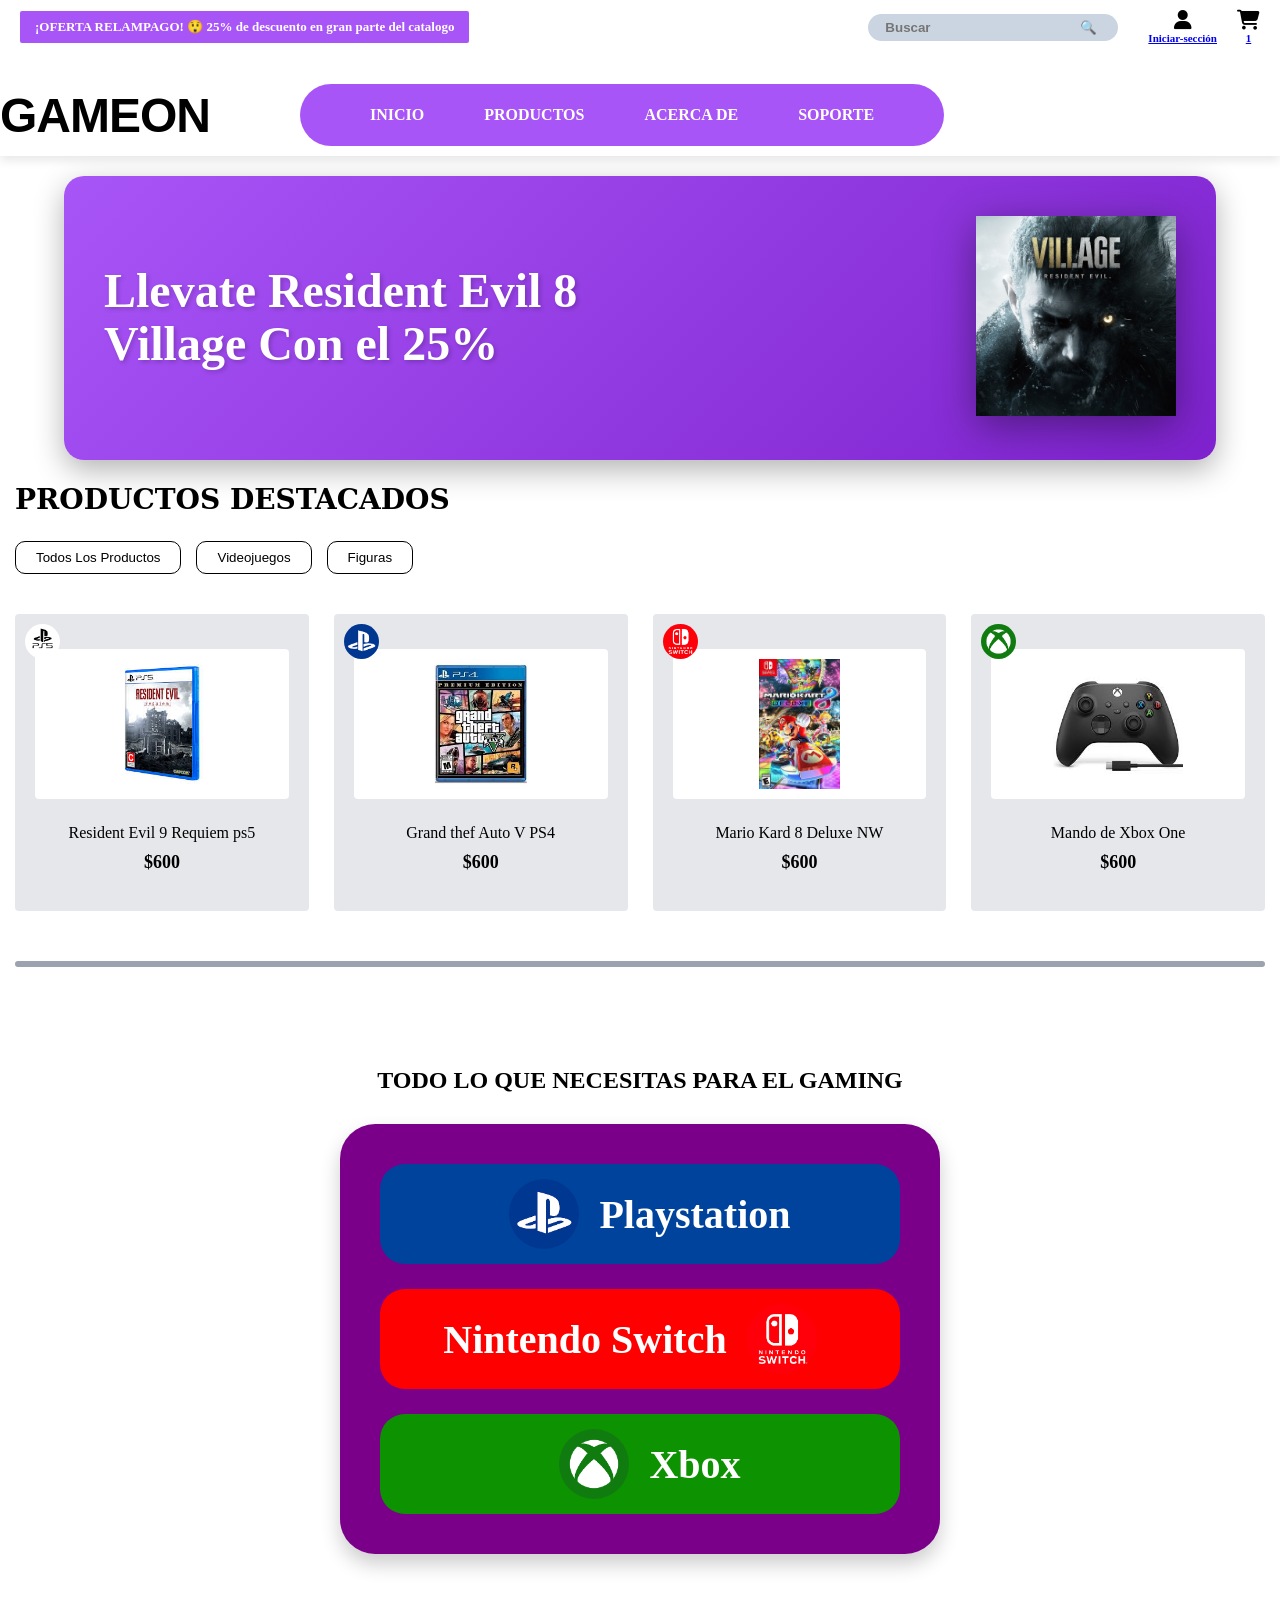
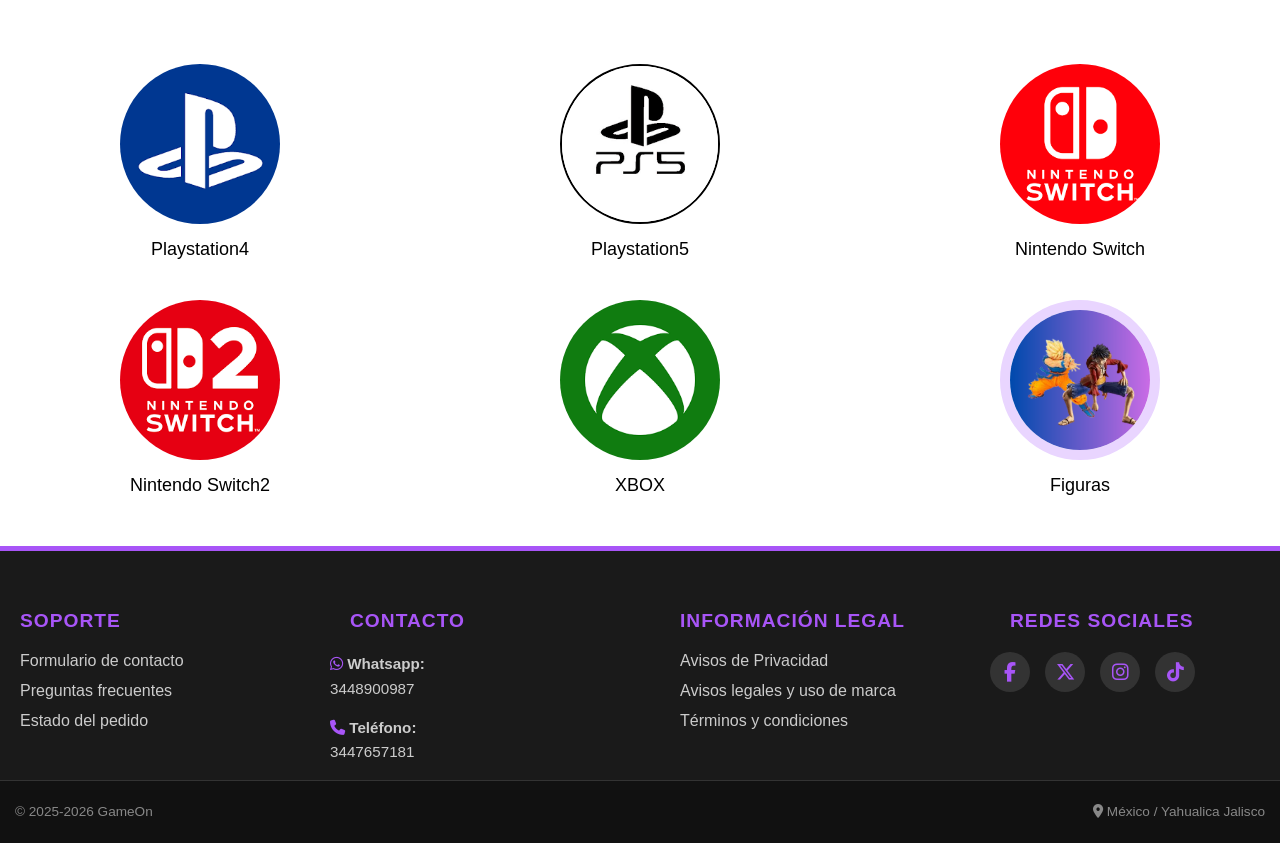
<file: index.html>
﻿<!DOCTYPE html>
<html lang="es">

<head>
    <meta charset="UTF-8">
    <meta name="viewport" content="width=device-width, initial-scale=1.0">
    <title>GameOn - Store</title>
    <link rel="stylesheet" href="styles.css">
    <link rel="stylesheet" href="https://cdnjs.cloudflare.com/ajax/libs/font-awesome/6.4.0/css/all.min.css">
</head>

<body>
    <header class="navbar-fixed">
        <div class="top-utility-bar">
            <div class="promo-bar">
                ¡OFERTA RELAMPAGO! 😲 25% de descuento en gran parte del catalogo
            </div>

            <div class="header-right">
                <div class="search-container">
                    <input type="text" placeholder="Buscar">
                    <button type="submit">🔍</button>
                </div>

                <div class="user-controls">
                    <div class="user-login">
                        <i class="fa-solid fa-user"></i>
                        <a href="PgFramework/Login.html"><span>Iniciar-sección</span></a>
                    </div>
                    <div class="cart">
                        <i class="fa-solid fa-cart-shopping"></i>
                        <a href="../PgFramework/Carrito.html"><span class="cart-badge">1</span></a>
                    </div>
                </div>
            </div>
        </div>

        <div class="main-navigation-row">
            <div class="container flex-header">
                <h1 class="logo">GAMEON</h1>

                <button class="mobile-menu-btn"
                    onclick="document.querySelector('.nav-pill').classList.toggle('active')"><i
                        class="fa-solid fa-bars"></i></button>
                <nav class="nav-pill">
                    <ul>
                        <li><a href="index.html">INICIO</a></li>
                        <li class="dropdown">
                            <a href="Productos.html">PRODUCTOS</a>
                            <ul class="submenu">
                                <li><a href="#">Destacados</a></li>
                                <li><a href="#">Videojuegos</a></li>
                                <li><a href="#">Accesorios</a></li>
                                <li><a href="#">Figuras</a></li>
                            </ul>
                        </li>
                        <li><a href="NuesHis.html">ACERCA DE</a></li>
                        <li><a href="Soporte.html">SOPORTE</a></li>
                    </ul>
                </nav>
            </div>
        </div>
    </header>

    <section class="banner-container">
        <div class="offer-card">
            <div class="offer-text">
                <h2>Llevate Resident Evil 8 <br> Village Con el 25%</h2>
            </div>
            <div class="imageRE8">
                <a href="RS8.html">
                    <img src="img/re8.png" alt="Resident Evil 8">
                </a>
            </div>
        </div>
    </section>

    <section class="featured-section container">
        <h2>PRODUCTOS DESTACADOS</h2>

        <div class="filter-buttons">
            <a href="Productos.html">
                <button class="btn-filter">Todos Los Productos</button>
            </a>
            <a href="#">
                <button class="btn-filter">Videojuegos</button>
            </a>
            <a href="PgFramework/ProFig.html">
                <button class="btn-filter">Figuras</button>
            </a>
        </div>

        <div class="products-grid">

            <div class="product-card">
                <img src="img/ps5.png" class="platform-icon" alt="PS5" style="border-radius: 50px;">
                <div class="img-wrapper">
                    <a href="RS9.html">
                        <img src="img/R9.jpg" alt="RE9" class="product-img">
                    </a>
                </div>
                <h3>Resident Evil 9 Requiem ps5</h3>
                <p class="price">$600</p>
            </div>

            <div class="product-card">
                <img src="img/ps4.png" class="platform-icon" alt="PS4" style="border-radius: 50px;">
                <div class="img-wrapper">
                    <a href="GTAV.html">
                        <img src="img/GTAV.jpg" alt="GTA V" class="product-img">
                    </a>
                </div>
                <h3>Grand thef Auto V PS4</h3>
                <p class="price">$600</p>
            </div>

            <div class="product-card">
                <img src="img/ns.png" class="platform-icon" alt="Switch" style="border-radius: 50px;">
                <div class="img-wrapper">
                    <a href="MarioK.html">
                        <img src="img/MarioK.jpg" alt="Mario Kart" class="product-img">
                    </a>
                </div>
                <h3>Mario Kard 8 Deluxe NW</h3>
                <p class="price">$600</p>
            </div>

            <div class="product-card">
                <img src="img/xbox.png" class="platform-icon" alt="Xbox" style="border-radius: 50px;">
                <div class="img-wrapper">
                    <a href="ProContr.html">
                        <img src="img/MandoX.jpg" alt="Xbox Control" class="product-img">
                    </a>
                </div>
                <h3>Mando de Xbox One</h3>
                <p class="price">$600</p>
            </div>

        </div>

        <hr class="bottom-line">
    </section>

    <section class="gaming-categories container">
        <h2 class="section-title">TODO LO QUE NECESITAS PARA EL GAMING</h2>

        <div class="categories-wrapper">
            <a href="ProPlay.html" class="category-card ps">
                <img src="img/ps4.png" alt="Playstation Logo" class="brand-logo" style="border-radius: 50px;">
                <span>Playstation</span>
            </a>

            <a href="ProNin.html" class="category-card switch">
                <span>Nintendo Switch</span>
                <img src="img/ns.png" alt="Nintendo Logo" class="brand-logo" style="border-radius: 50px;">
            </a>

            <a href="ProXbox.html" class="category-card xbox">
                <img src="img/xbox.png" alt="Xbox Logo" class="brand-logo" style="border-radius: 50px;">
                <span>Xbox</span>
            </a>
        </div>
    </section>

    <section class="sub-categories container">
        <div class="categories-grid">

            <a href="ProPlay.html" class="item-link">
                <div class="circle-box">
                    <img src="img/ps4.png" alt="Playstation 4">
                </div>
                <span>Playstation4</span>
            </a>

            <a href="ProPlay.html" class="item-link">
                <div class="circle-box border-black">
                    <img src="img/ps5.png" alt="Playstation 5">
                </div>
                <span>Playstation5</span>
            </a>

            <a href="ProNin.html" class="item-link">
                <div class="circle-box">
                    <img src="img/ns.png" alt="Nintendo Switch">
                </div>
                <span>Nintendo Switch</span>
            </a>

            <a href="ProNin.html" class="item-link">
                <div class="circle-box">
                    <img src="img/ns2.png" alt="Nintendo Switch 2">
                </div>
                <span>Nintendo Switch2</span>
            </a>

            <a href="ProXbox.html" class="item-link">
                <div class="circle-box">
                    <img src="img/xbox.png" alt="XBOX">
                </div>
                <span>XBOX</span>
            </a>

            <a href="PgFramework/ProFig.html" class="item-link">
                <div class="circle-box border-purple">
                    <img src="img/fig.png" alt="Figuras">
                </div>
                <span>Figuras</span>
            </a>

        </div>
    </section>

    <footer class="main-footer">
        <div class="container footer-content">

            <div class="footer-column">
                <h3>Soporte</h3>
                <ul>
                    <li><a href="#">Formulario de contacto</a></li>
                    <li><a href="#">Preguntas frecuentes</a></li>
                    <li><a href="#">Estado del pedido</a></li>
                </ul>
            </div>

            <div class="footer-column">
                <h3>Contacto</h3>
                <p><i class="fa-brands fa-whatsapp"></i> <strong>Whatsapp:</strong><br> 3448900987</p>
                <p><i class="fa-solid fa-phone"></i> <strong>Teléfono:</strong><br> 3447657181</p>
            </div>

            <div class="footer-column">
                <h3>Información Legal</h3>
                <ul>
                    <li><a href="#">Avisos de Privacidad</a></li>
                    <li><a href="#">Avisos legales y uso de marca</a></li>
                    <li><a href="#">Términos y condiciones</a></li>
                </ul>
            </div>

            <div class="footer-column">
                <h3>Redes Sociales</h3>
                <div class="social-icons">
                    <a href="#" class="social-btn facebook"><i class="fa-brands fa-facebook-f"></i></a>
                    <a href="#" class="social-btn x-twitter"><i class="fa-brands fa-x-twitter"></i></a>
                    <a href="#" class="social-btn instagram"><i class="fa-brands fa-instagram"></i></a>
                    <a href="#" class="social-btn tiktok"><i class="fa-brands fa-tiktok"></i></a>
                </div>
            </div>
        </div>

        <div class="footer-bottom">
            <div class="container bottom-flex">
                <p>&copy; 2025-2026 GameOn</p>
                <p><i class="fa-solid fa-location-dot"></i> México / Yahualica Jalisco</p>
            </div>
        </div>
    </footer>
</body>

</html>
</file>
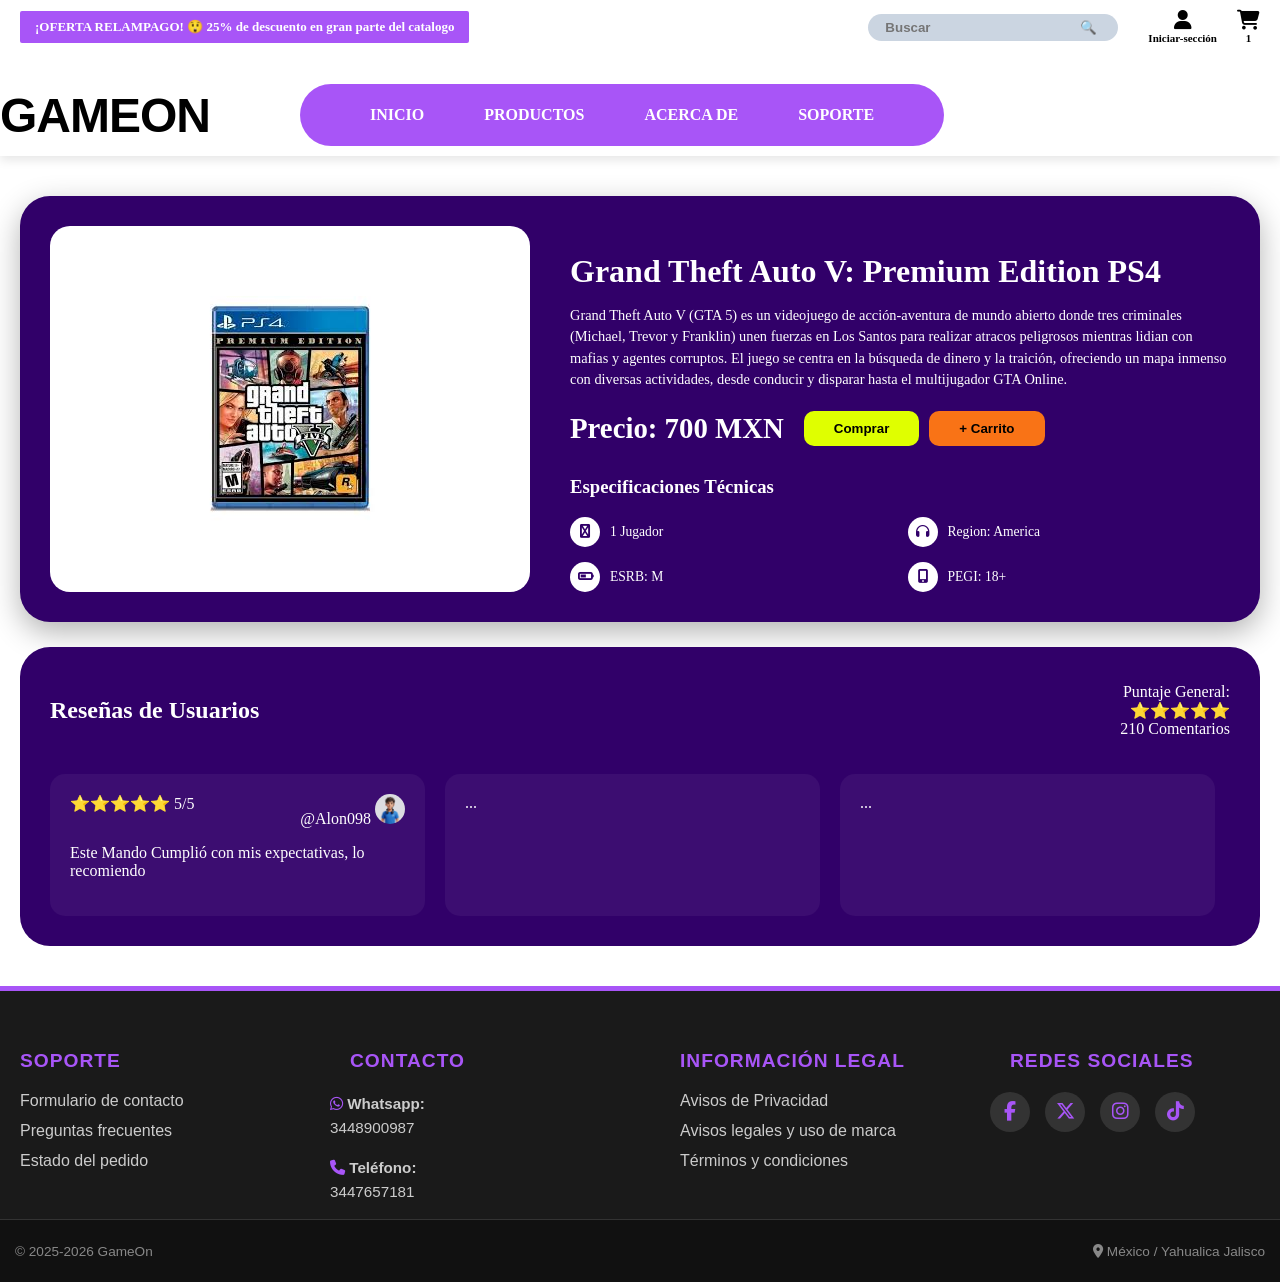
<file: GtaV.html>
﻿<!DOCTYPE html>
<html lang="es">

<head>
    <meta charset="UTF-8">
    <meta name="viewport" content="width=device-width, initial-scale=1.0">
    <link rel="stylesheet" href="styles.css">
    <link rel="stylesheet" href="StylesPro.css">
    <title>Document</title>
    <link rel="stylesheet" href="https://cdnjs.cloudflare.com/ajax/libs/font-awesome/6.4.0/css/all.min.css">
</head>

<body>
    <header class="navbar-fixed">
        <div class="top-utility-bar">
            <div class="promo-bar">
                ¡OFERTA RELAMPAGO! 😲 25% de descuento en gran parte del catalogo
            </div>

            <div class="header-right">
                <div class="search-container">
                    <input type="text" placeholder="Buscar">
                    <button type="submit">🔍</button>
                </div>

                <div class="user-controls">
                    <div class="user-login">
                        <i class="fa-solid fa-user"></i>
                        <span>Iniciar-sección</span>
                    </div>
                    <div class="cart">
                        <i class="fa-solid fa-cart-shopping"></i>
                        <span class="cart-badge">1</span>
                    </div>
                </div>
            </div>
        </div>

        <div class="main-navigation-row">
            <div class="container flex-header">
                <h1 class="logo">GAMEON</h1>

                <button class="mobile-menu-btn" onclick="document.querySelector('.nav-pill').classList.toggle('active')"><i class="fa-solid fa-bars"></i></button>
                <nav class="nav-pill">
                    <ul>
                        <li><a href="index.html">INICIO</a></li>
                        <li class="dropdown">
                            <a href="Productos.html">PRODUCTOS</a>
                            <ul class="submenu">
                                <li><a href="#">Destacados</a></li>
                                <li><a href="#">Videojuegos</a></li>
                                <li><a href="#">Accesorios</a></li>
                                <li><a href="#">Figuras</a></li>
                            </ul>
                        </li>
                        <li><a href="NuesHis.html">ACERCA DE</a></li>
                        <li><a href="Soporte.html">SOPORTE</a></li>
                    </ul>
                </nav>
            </div>
        </div>
    </header>

    <div class="product-page-container container">

        <section class="product-detail-card">
            <div class="product-visual">
                <img src="img/GTAV.jpg" alt="GTA V">
            </div>

            <div class="product-info">
                <h1>Grand Theft Auto V: Premium Edition PS4</h1>
                <p class="description">
                    Grand Theft Auto V (GTA 5) es un videojuego de acción-aventura de mundo abierto donde tres
                    criminales (Michael, Trevor y Franklin) unen fuerzas en Los Santos para realizar atracos peligrosos
                    mientras lidian con mafias y agentes corruptos. El juego se centra en la búsqueda de dinero y la
                    traición, ofreciendo un mapa inmenso con diversas actividades, desde conducir y disparar hasta el
                    multijugador GTA Online.
                </p>

                <div class="purchase-row">
                    <span class="price-tag">Precio: 700 MXN</span>
                    <div class="buy-buttons">
                        <button class="btn-buy">Comprar</button>
                        <button class="btn-cart">+ Carrito</button>
                    </div>
                </div>

                <h3>Especificaciones Técnicas</h3>
                <div class="specs-grid">
                    <div class="spec-item">
                        <i class="fa-solid fa-bluetooth-b"></i>
                        <span>1 Jugador</span>
                    </div>
                    <div class="spec-item">
                        <i class="fa-solid fa-headphones"></i>
                        <span>Region: America</span>
                    </div>
                    <div class="spec-item">
                        <i class="fa-solid fa-battery-half"></i>
                        <span>ESRB: M</span>
                    </div>
                    <div class="spec-item">
                        <i class="fa-solid fa-mobile-screen-button"></i>
                        <span>PEGI: 18+</span>
                    </div>
                </div>
            </div>
        </section>

        <section class="reviews-card">
            <div class="reviews-header">
                <h2>Reseñas de Usuarios</h2>
                <div class="general-score">
                    <span>Puntaje General:</span>
                    <div class="stars">⭐⭐⭐⭐⭐</div>
                    <span class="comment-count">210 Comentarios</span>
                </div>
            </div>

            <div class="reviews-scroll-container">
                <div class="review-box">
                    <div class="review-top">
                        <div class="stars-small">⭐⭐⭐⭐⭐ 5/5</div>
                        <div class="user-info">
                            <span class="username">@Alon098</span>
                            <img src="img/avatar.png" alt="User" class="avatar">
                        </div>
                    </div>
                    <p>Este Mando Cumplió con mis expectativas, lo recomiendo</p>
                </div>
                <div class="review-box">...</div>
                <div class="review-box">...</div>
            </div>
        </section>
    </div>

    <footer class="main-footer">
        <div class="container footer-content">

            <div class="footer-column">
                <h3>Soporte</h3>
                <ul>
                    <li><a href="#">Formulario de contacto</a></li>
                    <li><a href="#">Preguntas frecuentes</a></li>
                    <li><a href="#">Estado del pedido</a></li>
                </ul>
            </div>

            <div class="footer-column">
                <h3>Contacto</h3>
                <p><i class="fa-brands fa-whatsapp"></i> <strong>Whatsapp:</strong><br> 3448900987</p>
                <p><i class="fa-solid fa-phone"></i> <strong>Teléfono:</strong><br> 3447657181</p>
            </div>

            <div class="footer-column">
                <h3>Información Legal</h3>
                <ul>
                    <li><a href="#">Avisos de Privacidad</a></li>
                    <li><a href="#">Avisos legales y uso de marca</a></li>
                    <li><a href="#">Términos y condiciones</a></li>
                </ul>
            </div>

            <div class="footer-column">
                <h3>Redes Sociales</h3>
                <div class="social-icons">
                    <a href="#" class="social-btn facebook"><i class="fa-brands fa-facebook-f"></i></a>
                    <a href="#" class="social-btn x-twitter"><i class="fa-brands fa-x-twitter"></i></a>
                    <a href="#" class="social-btn instagram"><i class="fa-brands fa-instagram"></i></a>
                    <a href="#" class="social-btn tiktok"><i class="fa-brands fa-tiktok"></i></a>
                </div>
            </div>
        </div>

        <div class="footer-bottom">
            <div class="container bottom-flex">
                <p>&copy; 2025-2026 GameOn</p>
                <p><i class="fa-solid fa-location-dot"></i> México / Yahualica Jalisco</p>
            </div>
        </div>
    </footer>
</body>

</html>
</file>
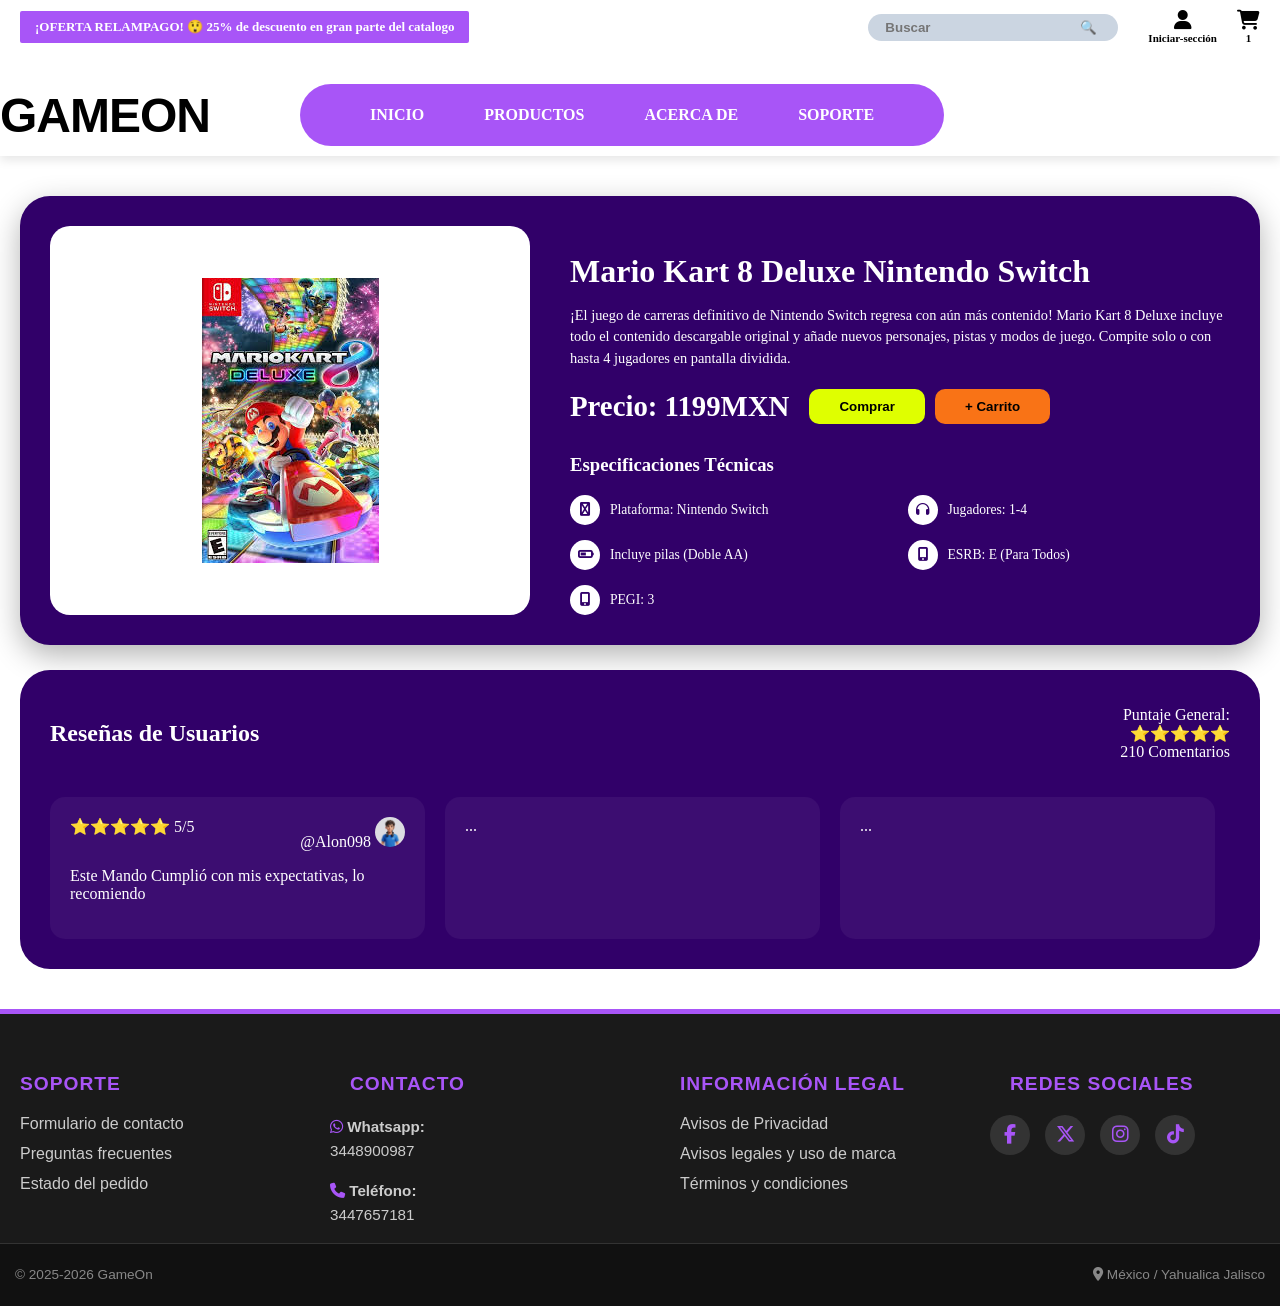
<file: MarioK.html>
﻿<!DOCTYPE html>
<html lang="es">

<head>
    <meta charset="UTF-8">
    <meta name="viewport" content="width=device-width, initial-scale=1.0">
    <link rel="stylesheet" href="styles.css">
    <link rel="stylesheet" href="StylesPro.css">
    <title>Document</title>
    <link rel="stylesheet" href="https://cdnjs.cloudflare.com/ajax/libs/font-awesome/6.4.0/css/all.min.css">
</head>

<body>
    <header class="navbar-fixed">
        <div class="top-utility-bar">
            <div class="promo-bar">
                ¡OFERTA RELAMPAGO! 😲 25% de descuento en gran parte del catalogo
            </div>

            <div class="header-right">
                <div class="search-container">
                    <input type="text" placeholder="Buscar">
                    <button type="submit">🔍</button>
                </div>

                <div class="user-controls">
                    <div class="user-login">
                        <i class="fa-solid fa-user"></i>
                        <span>Iniciar-sección</span>
                    </div>
                    <div class="cart">
                        <i class="fa-solid fa-cart-shopping"></i>
                        <span class="cart-badge">1</span>
                    </div>
                </div>
            </div>
        </div>

        <div class="main-navigation-row">
            <div class="container flex-header">
                <h1 class="logo">GAMEON</h1>

                <button class="mobile-menu-btn" onclick="document.querySelector('.nav-pill').classList.toggle('active')"><i class="fa-solid fa-bars"></i></button>
                <nav class="nav-pill">
                    <ul>
                        <li><a href="index.html">INICIO</a></li>
                        <li class="dropdown">
                            <a href="Productos.html">PRODUCTOS</a>
                            <ul class="submenu">
                                <li><a href="#">Destacados</a></li>
                                <li><a href="#">Videojuegos</a></li>
                                <li><a href="#">Accesorios</a></li>
                                <li><a href="#">Figuras</a></li>
                            </ul>
                        </li>
                        <li><a href="NuesHis.html">ACERCA DE</a></li>
                        <li><a href="Soporte.html">SOPORTE</a></li>
                    </ul>
                </nav>
            </div>
        </div>
    </header>

    <div class="product-page-container container">

        <section class="product-detail-card">
            <div class="product-visual">
                <img src="img/MarioK.jpg" alt="Mario Kart 8 Deluxe">
            </div>

            <div class="product-info">
                <h1>Mario Kart 8 Deluxe Nintendo Switch</h1>
                <p class="description">
                    ¡El juego de carreras definitivo de Nintendo Switch regresa con aún más contenido! Mario Kart 8
                    Deluxe incluye todo el contenido descargable original y añade nuevos personajes, pistas y modos de
                    juego. Compite solo o con hasta 4 jugadores en pantalla dividida.
                </p>

                <div class="purchase-row">
                    <span class="price-tag">Precio: 1199MXN</span>
                    <div class="buy-buttons">
                        <button class="btn-buy">Comprar</button>
                        <button class="btn-cart">+ Carrito</button>
                    </div>
                </div>

                <h3>Especificaciones Técnicas</h3>
                <div class="specs-grid">
                    <div class="spec-item">
                        <i class="fa-solid fa-bluetooth-b"></i>
                        <span>Plataforma: Nintendo Switch</span>
                    </div>
                    <div class="spec-item">
                        <i class="fa-solid fa-headphones"></i>
                        <span>Jugadores: 1-4</span>
                    </div>
                    <div class="spec-item">
                        <i class="fa-solid fa-battery-half"></i>
                        <span>Incluye pilas (Doble AA)</span>
                    </div>
                    <div class="spec-item">
                        <i class="fa-solid fa-mobile-screen-button"></i>
                        <span>ESRB: E (Para Todos)</span>
                    </div>
                    <div class="spec-item">
                        <i class="fa-solid fa-mobile-screen-button"></i>
                        <span>PEGI: 3</span>
                    </div>
                </div>
            </div>
        </section>

        <section class="reviews-card">
            <div class="reviews-header">
                <h2>Reseñas de Usuarios</h2>
                <div class="general-score">
                    <span>Puntaje General:</span>
                    <div class="stars">⭐⭐⭐⭐⭐</div>
                    <span class="comment-count">210 Comentarios</span>
                </div>
            </div>

            <div class="reviews-scroll-container">
                <div class="review-box">
                    <div class="review-top">
                        <div class="stars-small">⭐⭐⭐⭐⭐ 5/5</div>
                        <div class="user-info">
                            <span class="username">@Alon098</span>
                            <img src="img/avatar.png" alt="User" class="avatar">
                        </div>
                    </div>
                    <p>Este Mando Cumplió con mis expectativas, lo recomiendo</p>
                </div>
                <div class="review-box">...</div>
                <div class="review-box">...</div>
            </div>
        </section>
    </div>

    <footer class="main-footer">
        <div class="container footer-content">

            <div class="footer-column">
                <h3>Soporte</h3>
                <ul>
                    <li><a href="#">Formulario de contacto</a></li>
                    <li><a href="#">Preguntas frecuentes</a></li>
                    <li><a href="#">Estado del pedido</a></li>
                </ul>
            </div>

            <div class="footer-column">
                <h3>Contacto</h3>
                <p><i class="fa-brands fa-whatsapp"></i> <strong>Whatsapp:</strong><br> 3448900987</p>
                <p><i class="fa-solid fa-phone"></i> <strong>Teléfono:</strong><br> 3447657181</p>
            </div>

            <div class="footer-column">
                <h3>Información Legal</h3>
                <ul>
                    <li><a href="#">Avisos de Privacidad</a></li>
                    <li><a href="#">Avisos legales y uso de marca</a></li>
                    <li><a href="#">Términos y condiciones</a></li>
                </ul>
            </div>

            <div class="footer-column">
                <h3>Redes Sociales</h3>
                <div class="social-icons">
                    <a href="#" class="social-btn facebook"><i class="fa-brands fa-facebook-f"></i></a>
                    <a href="#" class="social-btn x-twitter"><i class="fa-brands fa-x-twitter"></i></a>
                    <a href="#" class="social-btn instagram"><i class="fa-brands fa-instagram"></i></a>
                    <a href="#" class="social-btn tiktok"><i class="fa-brands fa-tiktok"></i></a>
                </div>
            </div>
        </div>

        <div class="footer-bottom">
            <div class="container bottom-flex">
                <p>&copy; 2025-2026 GameOn</p>
                <p><i class="fa-solid fa-location-dot"></i> México / Yahualica Jalisco</p>
            </div>
        </div>
    </footer>
</body>

</html>
</file>
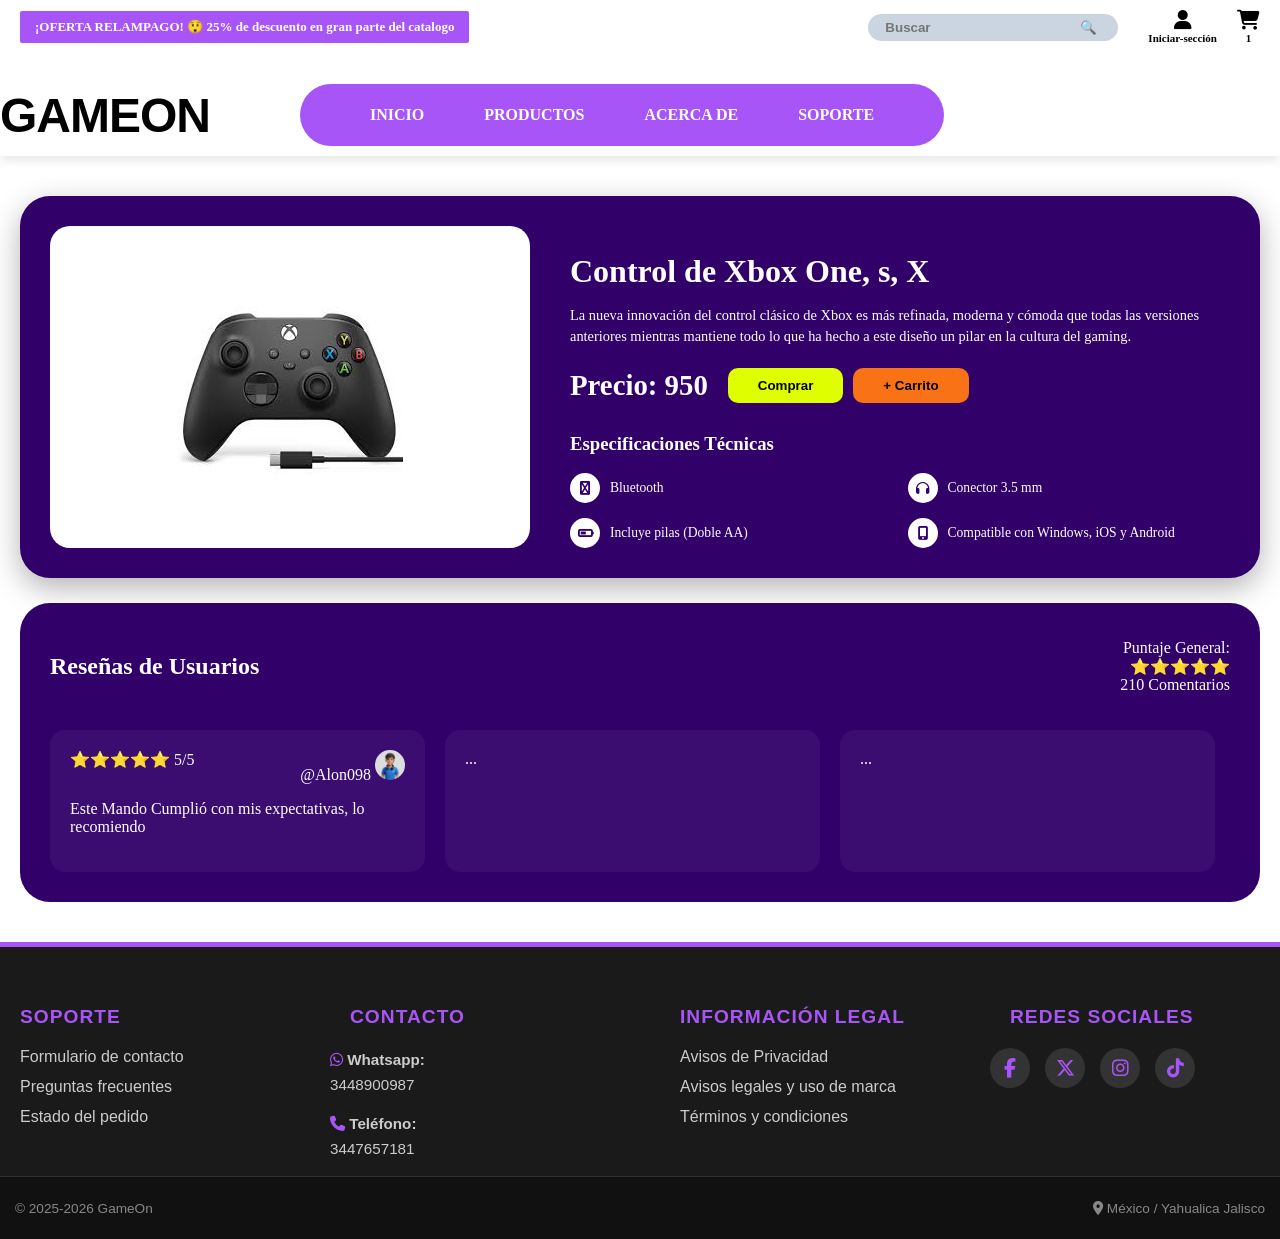
<file: ProContr.html>
﻿<!DOCTYPE html>
<html lang="es">

<head>
    <meta charset="UTF-8">
    <meta name="viewport" content="width=device-width, initial-scale=1.0">
    <link rel="stylesheet" href="styles.css">
    <link rel="stylesheet" href="StylesPro.css">
    <title>Document</title>
    <link rel="stylesheet" href="https://cdnjs.cloudflare.com/ajax/libs/font-awesome/6.4.0/css/all.min.css">
</head>

<body>
    <header class="navbar-fixed">
        <div class="top-utility-bar">
            <div class="promo-bar">
                ¡OFERTA RELAMPAGO! 😲 25% de descuento en gran parte del catalogo
            </div>

            <div class="header-right">
                <div class="search-container">
                    <input type="text" placeholder="Buscar">
                    <button type="submit">🔍</button>
                </div>

                <div class="user-controls">
                    <div class="user-login">
                        <i class="fa-solid fa-user"></i>
                        <span>Iniciar-sección</span>
                    </div>
                    <div class="cart">
                        <i class="fa-solid fa-cart-shopping"></i>
                        <span class="cart-badge">1</span>
                    </div>
                </div>
            </div>
        </div>

        <div class="main-navigation-row">
            <div class="container flex-header">
                <h1 class="logo">GAMEON</h1>

                <button class="mobile-menu-btn" onclick="document.querySelector('.nav-pill').classList.toggle('active')"><i class="fa-solid fa-bars"></i></button>
                <nav class="nav-pill">
                    <ul>
                        <li><a href="index.html">INICIO</a></li>
                        <li class="dropdown">
                            <a href="Productos.html">PRODUCTOS</a>
                            <ul class="submenu">
                                <li><a href="#">Destacados</a></li>
                                <li><a href="#">Videojuegos</a></li>
                                <li><a href="#">Accesorios</a></li>
                                <li><a href="#">Figuras</a></li>
                            </ul>
                        </li>
                        <li><a href="NuesHis.html">ACERCA DE</a></li>
                        <li><a href="Soporte.html">SOPORTE</a></li>
                    </ul>
                </nav>
            </div>
        </div>
    </header>

    <div class="product-page-container container">

        <section class="product-detail-card">
            <div class="product-visual">
                <img src="img/MandoX.jpg" alt="Control Xbox">
            </div>

            <div class="product-info">
                <h1>Control de Xbox One, s, X</h1>
                <p class="description">
                    La nueva innovación del control clásico de Xbox es más refinada, moderna y cómoda que todas las
                    versiones anteriores mientras mantiene todo lo que ha hecho a este diseño un pilar en la cultura del
                    gaming.
                </p>

                <div class="purchase-row">
                    <span class="price-tag">Precio: 950</span>
                    <div class="buy-buttons">
                        <button class="btn-buy">Comprar</button>
                        <button class="btn-cart">+ Carrito</button>
                    </div>
                </div>

                <h3>Especificaciones Técnicas</h3>
                <div class="specs-grid">
                    <div class="spec-item">
                        <i class="fa-solid fa-bluetooth-b"></i>
                        <span>Bluetooth</span>
                    </div>
                    <div class="spec-item">
                        <i class="fa-solid fa-headphones"></i>
                        <span>Conector 3.5 mm</span>
                    </div>
                    <div class="spec-item">
                        <i class="fa-solid fa-battery-half"></i>
                        <span>Incluye pilas (Doble AA)</span>
                    </div>
                    <div class="spec-item">
                        <i class="fa-solid fa-mobile-screen-button"></i>
                        <span>Compatible con Windows, iOS y Android</span>
                    </div>
                </div>
            </div>
        </section>

        <section class="reviews-card">
            <div class="reviews-header">
                <h2>Reseñas de Usuarios</h2>
                <div class="general-score">
                    <span>Puntaje General:</span>
                    <div class="stars">⭐⭐⭐⭐⭐</div>
                    <span class="comment-count">210 Comentarios</span>
                </div>
            </div>

            <div class="reviews-scroll-container">
                <div class="review-box">
                    <div class="review-top">
                        <div class="stars-small">⭐⭐⭐⭐⭐ 5/5</div>
                        <div class="user-info">
                            <span class="username">@Alon098</span>
                            <img src="img/avatar.png" alt="User" class="avatar">
                        </div>
                    </div>
                    <p>Este Mando Cumplió con mis expectativas, lo recomiendo</p>
                </div>
                <div class="review-box">...</div>
                <div class="review-box">...</div>
            </div>
        </section>
    </div>

    <footer class="main-footer">
        <div class="container footer-content">

            <div class="footer-column">
                <h3>Soporte</h3>
                <ul>
                    <li><a href="#">Formulario de contacto</a></li>
                    <li><a href="#">Preguntas frecuentes</a></li>
                    <li><a href="#">Estado del pedido</a></li>
                </ul>
            </div>

            <div class="footer-column">
                <h3>Contacto</h3>
                <p><i class="fa-brands fa-whatsapp"></i> <strong>Whatsapp:</strong><br> 3448900987</p>
                <p><i class="fa-solid fa-phone"></i> <strong>Teléfono:</strong><br> 3447657181</p>
            </div>

            <div class="footer-column">
                <h3>Información Legal</h3>
                <ul>
                    <li><a href="#">Avisos de Privacidad</a></li>
                    <li><a href="#">Avisos legales y uso de marca</a></li>
                    <li><a href="#">Términos y condiciones</a></li>
                </ul>
            </div>

            <div class="footer-column">
                <h3>Redes Sociales</h3>
                <div class="social-icons">
                    <a href="#" class="social-btn facebook"><i class="fa-brands fa-facebook-f"></i></a>
                    <a href="#" class="social-btn x-twitter"><i class="fa-brands fa-x-twitter"></i></a>
                    <a href="#" class="social-btn instagram"><i class="fa-brands fa-instagram"></i></a>
                    <a href="#" class="social-btn tiktok"><i class="fa-brands fa-tiktok"></i></a>
                </div>
            </div>
        </div>

        <div class="footer-bottom">
            <div class="container bottom-flex">
                <p>&copy; 2025-2026 GameOn</p>
                <p><i class="fa-solid fa-location-dot"></i> México / Yahualica Jalisco</p>
            </div>
        </div>
    </footer>
</body>

</html>
</file>
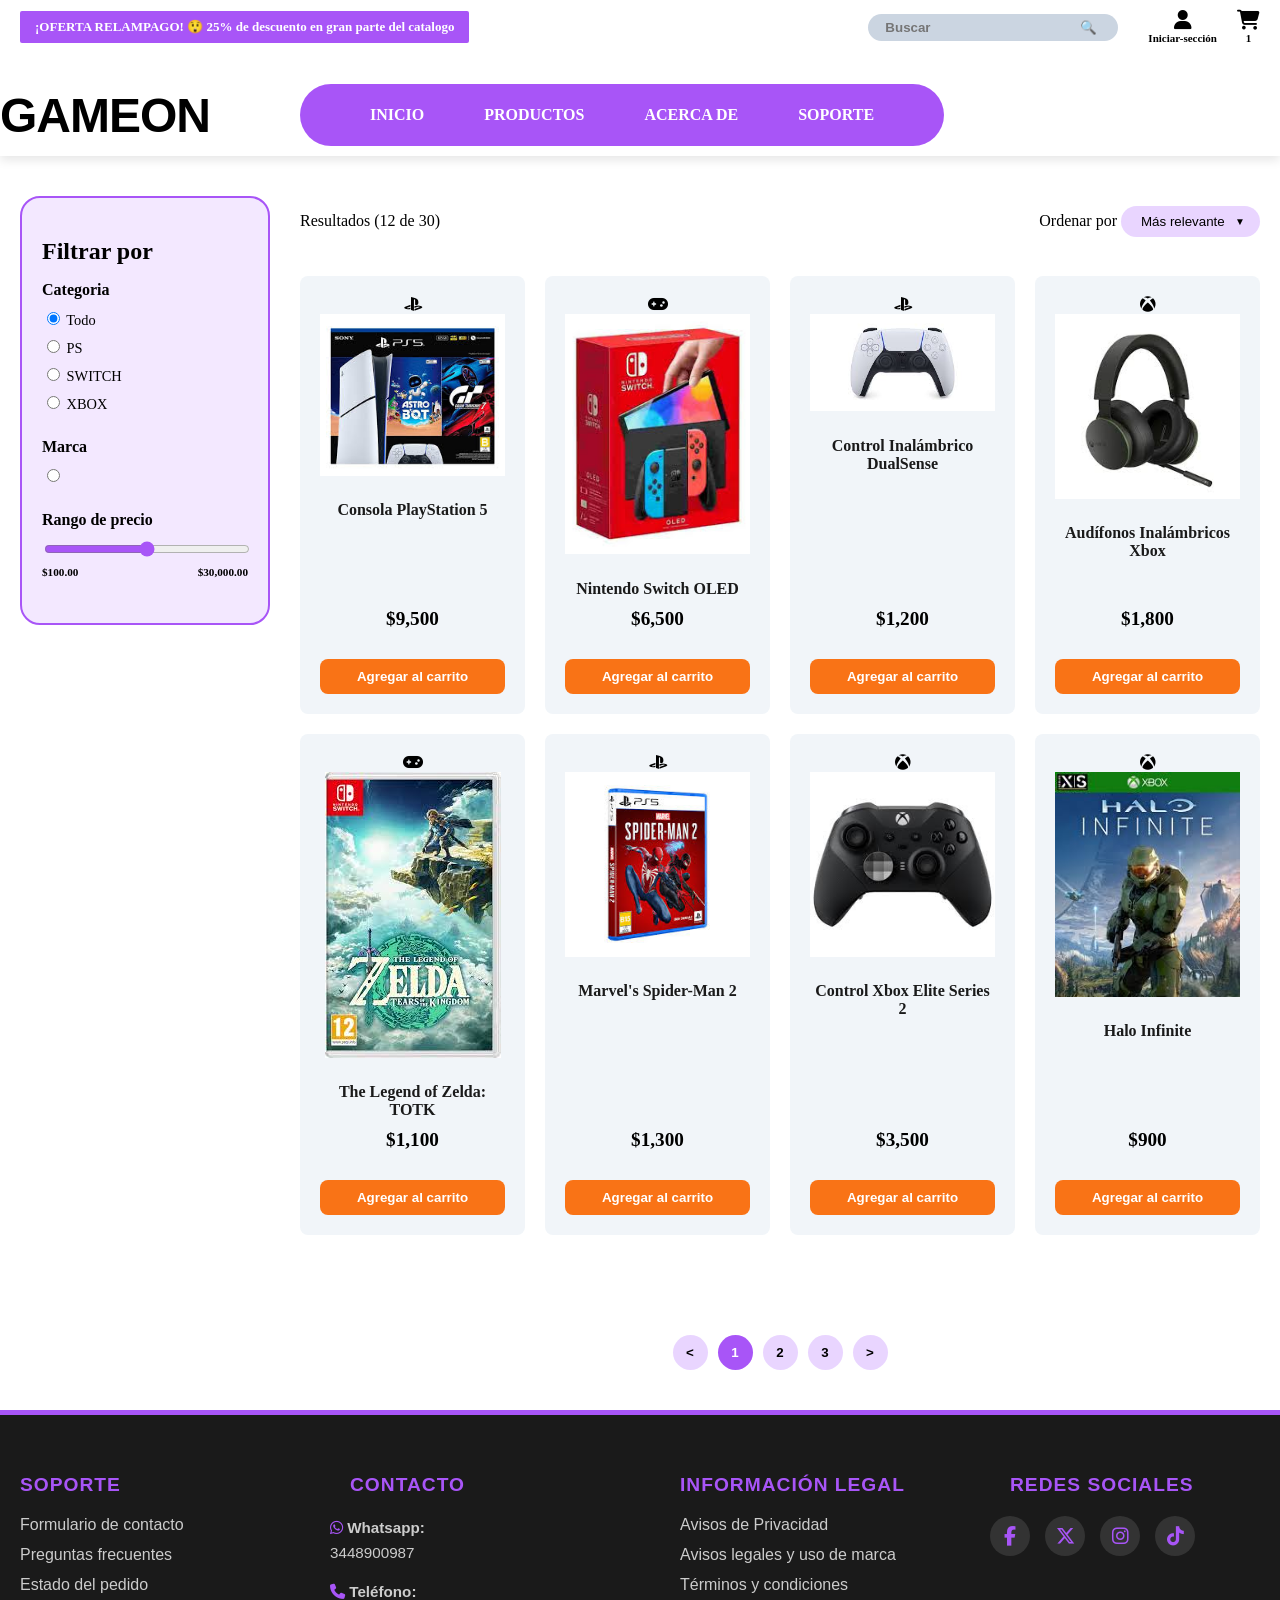
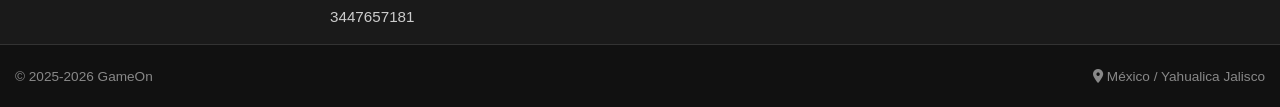
<file: Productos.html>
﻿<!DOCTYPE html>
<html lang="en">

<head>
    <meta charset="UTF-8">
    <meta name="viewport" content="width=device-width, initial-scale=1.0">
    <link rel="stylesheet" href="styles.css">
    <link rel="stylesheet" href="StylesPro.css">
    <title>Gameon - Productos</title>
    <link rel="stylesheet" href="https://cdnjs.cloudflare.com/ajax/libs/font-awesome/6.4.0/css/all.min.css">
</head>

<body>
    <header class="navbar-fixed">
        <div class="top-utility-bar">

            <div class="promo-bar">
                ¡OFERTA RELAMPAGO! 😲 25% de descuento en gran parte del catalogo
            </div>

            <div class="header-right">
                <div class="search-container">
                    <input type="text" placeholder="Buscar">
                    <button type="submit">🔍</button>
                </div>

                <div class="user-controls">
                    <div class="user-login">
                        <i class="fa-solid fa-user"></i>
                        <span>Iniciar-sección</span>
                    </div>
                    <div class="cart">
                        <i class="fa-solid fa-cart-shopping"></i>
                        <span class="cart-badge">1</span>
                    </div>
                </div>
            </div>
        </div>

        <div class="main-navigation-row">
            <div class="container flex-header">
                <h1 class="logo">GAMEON</h1>

                <button class="mobile-menu-btn" onclick="document.querySelector('.nav-pill').classList.toggle('active')"><i class="fa-solid fa-bars"></i></button>
                <nav class="nav-pill">
                    <ul>
                        <li><a href="index.html">INICIO</a></li>
                        <li class="dropdown">
                            <a href="#">PRODUCTOS</a>
                            <ul class="submenu">
                                <li><a href="#">Destacados</a></li>
                                <li><a href="Productos.html">Videojuegos</a></li>
                                <li><a href="#">Accesorios</a></li>
                                <li><a href="#">Figuras</a></li>
                            </ul>
                        </li>
                        <li><a href="NuesHis.html">ACERCA DE</a></li>
                        <li><a href="Soporte.html">SOPORTE</a></li>
                    </ul>
                </nav>
            </div>
        </div>
    </header>

    <main class="products-page container">
        <aside class="filters-sidebar">
            <h2>Filtrar por</h2>

            <div class="filter-group">
                <h3>Categoria</h3>
                <label><input type="radio" name="cat" checked> Todo</label>
                <label><input type="radio" name="cat"> PS</label>
                <label><input type="radio" name="cat"> SWITCH</label>
                <label><input type="radio" name="cat"> XBOX</label>
            </div>

            <div class="filter-group">
                <h3>Marca</h3>
                <label><input type="radio" name="brand"> <span class="radio-custom"></span></label>
            </div>

            <div class="filter-group">
                <h3>Rango de precio</h3>
                <input type="range" class="price-slider" min="100" max="30000">
                <div class="price-labels">
                    <span>$100.00</span>
                    <span>$30,000.00</span>
                </div>
            </div>
        </aside>

        <section class="products-content">
            <div class="results-header">
                <p>Resultados (12 de 30)</p>
                <div class="sort-by">
                    <span>Ordenar por</span>
                    <div class="select-wrapper">
                        <select class="sort-select">
                            <option value="relevante">Más relevante</option>
                            <option value="menor">Menor precio</option>
                            <option value="mayor">Mayor precio</option>
                        </select>
                    </div>
                </div>
            </div>

            <div class="products-grid">
                <div class="product-card">
                    <div class="card-platform"><i class="fa-brands fa-playstation"></i></div>
                    <div class="card-img">
                        <img src="img/ConPs5.jpg" alt="PlayStation 5">
                    </div>
                    <h4>Consola PlayStation 5</h4>
                    <p class="price">$9,500</p>
                    <button class="btn-add-cart">Agregar al carrito</button>
                </div>

                <div class="product-card">
                    <div class="card-platform"><i class="fa-solid fa-gamepad"></i></div>
                    <div class="card-img">
                        <img src="img/NinOled.jpg" alt="Nintendo Switch OLED">
                    </div>
                    <h4>Nintendo Switch OLED</h4>
                    <p class="price">$6,500</p>
                    <button class="btn-add-cart">Agregar al carrito</button>
                </div>

                <div class="product-card">
                    <div class="card-platform"><i class="fa-brands fa-playstation"></i></div>
                    <div class="card-img">
                        <img src="img/ControlPs5.jpg" alt="Control DualSense">
                    </div>
                    <h4>Control Inalámbrico DualSense</h4>
                    <p class="price">$1,200</p>
                    <button class="btn-add-cart">Agregar al carrito</button>
                </div>

                <div class="product-card">
                    <div class="card-platform"><i class="fa-brands fa-xbox"></i></div>
                    <div class="card-img">
                        <img src="img/AuXbox.jpg" alt="Audífonos Xbox">
                    </div>
                    <h4>Audífonos Inalámbricos Xbox</h4>
                    <p class="price">$1,800</p>
                    <button class="btn-add-cart">Agregar al carrito</button>
                </div>

                <div class="product-card">
                    <div class="card-platform"><i class="fa-solid fa-gamepad"></i></div>
                    <div class="card-img">
                        <img src="img/Zelda.jpg" alt="The Legend of Zelda">
                    </div>
                    <h4>The Legend of Zelda: TOTK</h4>
                    <p class="price">$1,100</p>
                    <button class="btn-add-cart">Agregar al carrito</button>
                </div>

                <div class="product-card">
                    <div class="card-platform"><i class="fa-brands fa-playstation"></i></div>
                    <div class="card-img">
                        <img src="img/Spide2Ps5.jpg" alt="Spider-Man 2">
                    </div>
                    <h4>Marvel's Spider-Man 2</h4>
                    <p class="price">$1,300</p>
                    <button class="btn-add-cart">Agregar al carrito</button>
                </div>

                <div class="product-card">
                    <div class="card-platform"><i class="fa-brands fa-xbox"></i></div>
                    <div class="card-img">
                        <img src="img/ContEliteXbox.jpg" alt="Control Elite">
                    </div>
                    <h4>Control Xbox Elite Series 2</h4>
                    <p class="price">$3,500</p>
                    <button class="btn-add-cart">Agregar al carrito</button>
                </div>

                <div class="product-card">
                    <div class="card-platform"><i class="fa-brands fa-xbox"></i></div>
                    <div class="card-img">
                        <img src="img/Halo.jpg" alt="Halo Infinite">
                    </div>
                    <h4>Halo Infinite</h4>
                    <p class="price">$900</p>
                    <button class="btn-add-cart">Agregar al carrito</button>
                </div>
            </div>

            <div class="pagination">
                <button class="page-arrow">&lt;</button>
                <button class="page-num active">1</button>
                <button class="page-num">2</button>
                <button class="page-num">3</button>
                <button class="page-arrow">&gt;</button>
            </div>
        </section>
    </main>

    <footer class="main-footer">
        <div class="container footer-content">

            <div class="footer-column">
                <h3>Soporte</h3>
                <ul>
                    <li><a href="#">Formulario de contacto</a></li>
                    <li><a href="#">Preguntas frecuentes</a></li>
                    <li><a href="#">Estado del pedido</a></li>
                </ul>
            </div>

            <div class="footer-column">
                <h3>Contacto</h3>
                <p><i class="fa-brands fa-whatsapp"></i> <strong>Whatsapp:</strong><br> 3448900987</p>
                <p><i class="fa-solid fa-phone"></i> <strong>Teléfono:</strong><br> 3447657181</p>
            </div>

            <div class="footer-column">
                <h3>Información Legal</h3>
                <ul>
                    <li><a href="#">Avisos de Privacidad</a></li>
                    <li><a href="#">Avisos legales y uso de marca</a></li>
                    <li><a href="#">Términos y condiciones</a></li>
                </ul>
            </div>

            <div class="footer-column">
                <h3>Redes Sociales</h3>
                <div class="social-icons">
                    <a href="#" class="social-btn facebook"><i class="fa-brands fa-facebook-f"></i></a>
                    <a href="#" class="social-btn x-twitter"><i class="fa-brands fa-x-twitter"></i></a>
                    <a href="#" class="social-btn instagram"><i class="fa-brands fa-instagram"></i></a>
                    <a href="#" class="social-btn tiktok"><i class="fa-brands fa-tiktok"></i></a>
                </div>
            </div>
        </div>

        <div class="footer-bottom">
            <div class="container bottom-flex">
                <p>&copy; 2025-2026 GameOn</p>
                <p><i class="fa-solid fa-location-dot"></i> México / Yahualica Jalisco</p>
            </div>
        </div>
    </footer>
</body>

</html>
</file>
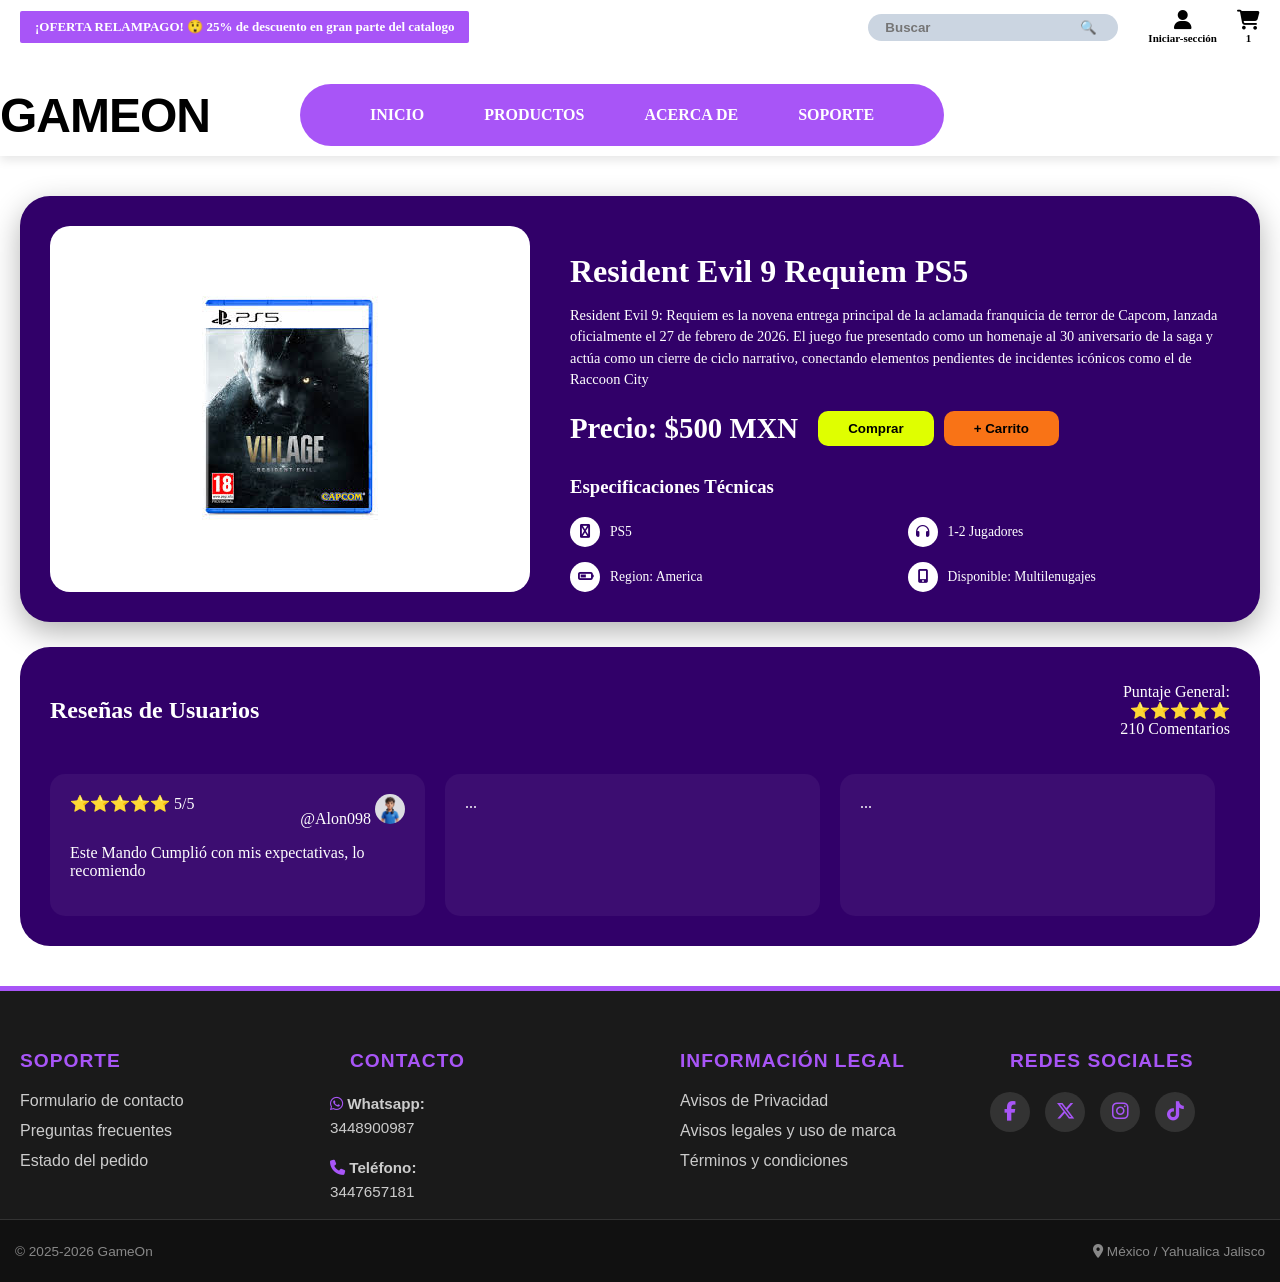
<file: RS8.html>
﻿<!DOCTYPE html>
<html lang="es">

<head>
    <meta charset="UTF-8">
    <meta name="viewport" content="width=device-width, initial-scale=1.0">
    <link rel="stylesheet" href="styles.css">
    <link rel="stylesheet" href="StylesPro.css">
    <title>Document</title>
    <link rel="stylesheet" href="https://cdnjs.cloudflare.com/ajax/libs/font-awesome/6.4.0/css/all.min.css">
</head>

<body>
    <header class="navbar-fixed">
        <div class="top-utility-bar">
            <div class="promo-bar">
                ¡OFERTA RELAMPAGO! 😲 25% de descuento en gran parte del catalogo
            </div>

            <div class="header-right">
                <div class="search-container">
                    <input type="text" placeholder="Buscar">
                    <button type="submit">🔍</button>
                </div>

                <div class="user-controls">
                    <div class="user-login">
                        <i class="fa-solid fa-user"></i>
                        <span>Iniciar-sección</span>
                    </div>
                    <div class="cart">
                        <i class="fa-solid fa-cart-shopping"></i>
                        <span class="cart-badge">1</span>
                    </div>
                </div>
            </div>
        </div>

        <div class="main-navigation-row">
            <div class="container flex-header">
                <h1 class="logo">GAMEON</h1>

                <button class="mobile-menu-btn" onclick="document.querySelector('.nav-pill').classList.toggle('active')"><i class="fa-solid fa-bars"></i></button>
                <nav class="nav-pill">
                    <ul>
                        <li><a href="index.html">INICIO</a></li>
                        <li class="dropdown">
                            <a href="Productos.html">PRODUCTOS</a>
                            <ul class="submenu">
                                <li><a href="#">Destacados</a></li>
                                <li><a href="#">Videojuegos</a></li>
                                <li><a href="#">Accesorios</a></li>
                                <li><a href="#">Figuras</a></li>
                            </ul>
                        </li>
                        <li><a href="NuesHis.html">ACERCA DE</a></li>
                        <li><a href="Soporte.html">SOPORTE</a></li>
                    </ul>
                </nav>
            </div>
        </div>
    </header>

    <div class="product-page-container container">

        <section class="product-detail-card">
            <div class="product-visual">
                <img src="img/RS8.jpg" alt="Resident Evil 9">
            </div>

            <div class="product-info">
                <h1>Resident Evil 9 Requiem PS5</h1>
                <p class="description">
                    Resident Evil 9: Requiem es la novena entrega principal de la aclamada franquicia de terror de
                    Capcom, lanzada oficialmente el 27 de febrero de 2026. El juego fue presentado como un homenaje al
                    30 aniversario de la saga y actúa como un cierre de ciclo narrativo, conectando elementos pendientes
                    de incidentes icónicos como el de Raccoon City
                </p>

                <div class="purchase-row">
                    <span class="price-tag">Precio: $500 MXN</span>
                    <div class="buy-buttons">
                        <button class="btn-buy">Comprar</button>
                        <button class="btn-cart">+ Carrito</button>
                    </div>
                </div>

                <h3>Especificaciones Técnicas</h3>
                <div class="specs-grid">
                    <div class="spec-item">
                        <i class="fa-solid fa-bluetooth-b"></i>
                        <span>PS5</span>
                    </div>
                    <div class="spec-item">
                        <i class="fa-solid fa-headphones"></i>
                        <span>1-2 Jugadores</span>
                    </div>
                    <div class="spec-item">
                        <i class="fa-solid fa-battery-half"></i>
                        <span>Region: America</span>
                    </div>
                    <div class="spec-item">
                        <i class="fa-solid fa-mobile-screen-button"></i>
                        <span>Disponible: Multilenugajes</span>
                    </div>
                </div>
            </div>
        </section>

        <section class="reviews-card">
            <div class="reviews-header">
                <h2>Reseñas de Usuarios</h2>
                <div class="general-score">
                    <span>Puntaje General:</span>
                    <div class="stars">⭐⭐⭐⭐⭐</div>
                    <span class="comment-count">210 Comentarios</span>
                </div>
            </div>

            <div class="reviews-scroll-container">
                <div class="review-box">
                    <div class="review-top">
                        <div class="stars-small">⭐⭐⭐⭐⭐ 5/5</div>
                        <div class="user-info">
                            <span class="username">@Alon098</span>
                            <img src="img/avatar.png" alt="User" class="avatar">
                        </div>
                    </div>
                    <p>Este Mando Cumplió con mis expectativas, lo recomiendo</p>
                </div>
                <div class="review-box">...</div>
                <div class="review-box">...</div>
            </div>
        </section>
    </div>

    <footer class="main-footer">
        <div class="container footer-content">

            <div class="footer-column">
                <h3>Soporte</h3>
                <ul>
                    <li><a href="#">Formulario de contacto</a></li>
                    <li><a href="#">Preguntas frecuentes</a></li>
                    <li><a href="#">Estado del pedido</a></li>
                </ul>
            </div>

            <div class="footer-column">
                <h3>Contacto</h3>
                <p><i class="fa-brands fa-whatsapp"></i> <strong>Whatsapp:</strong><br> 3448900987</p>
                <p><i class="fa-solid fa-phone"></i> <strong>Teléfono:</strong><br> 3447657181</p>
            </div>

            <div class="footer-column">
                <h3>Información Legal</h3>
                <ul>
                    <li><a href="#">Avisos de Privacidad</a></li>
                    <li><a href="#">Avisos legales y uso de marca</a></li>
                    <li><a href="#">Términos y condiciones</a></li>
                </ul>
            </div>

            <div class="footer-column">
                <h3>Redes Sociales</h3>
                <div class="social-icons">
                    <a href="#" class="social-btn facebook"><i class="fa-brands fa-facebook-f"></i></a>
                    <a href="#" class="social-btn x-twitter"><i class="fa-brands fa-x-twitter"></i></a>
                    <a href="#" class="social-btn instagram"><i class="fa-brands fa-instagram"></i></a>
                    <a href="#" class="social-btn tiktok"><i class="fa-brands fa-tiktok"></i></a>
                </div>
            </div>
        </div>

        <div class="footer-bottom">
            <div class="container bottom-flex">
                <p>&copy; 2025-2026 GameOn</p>
                <p><i class="fa-solid fa-location-dot"></i> México / Yahualica Jalisco</p>
            </div>
        </div>
    </footer>
</body>

</html>
</file>
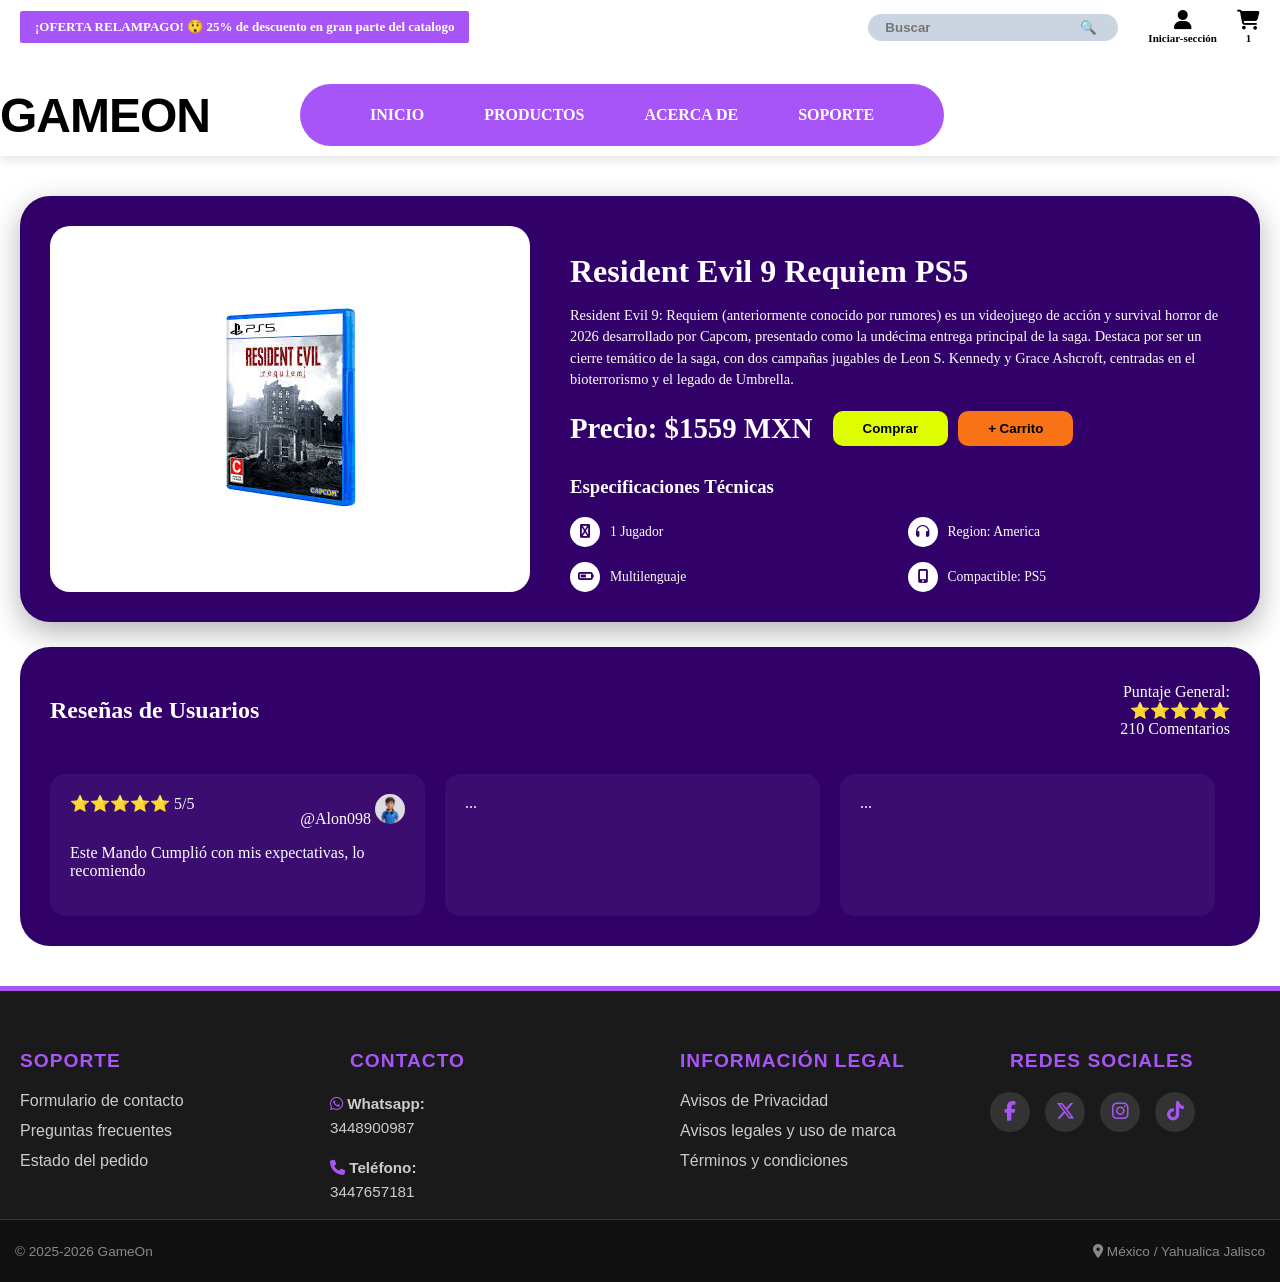
<file: RS9.html>
﻿<!DOCTYPE html>
<html lang="es">

<head>
    <meta charset="UTF-8">
    <meta name="viewport" content="width=device-width, initial-scale=1.0">
    <link rel="stylesheet" href="styles.css">
    <link rel="stylesheet" href="StylesPro.css">
    <title>Document</title>
    <link rel="stylesheet" href="https://cdnjs.cloudflare.com/ajax/libs/font-awesome/6.4.0/css/all.min.css">
</head>

<body>
    <header class="navbar-fixed">
        <div class="top-utility-bar">
            <div class="promo-bar">
                ¡OFERTA RELAMPAGO! 😲 25% de descuento en gran parte del catalogo
            </div>

            <div class="header-right">
                <div class="search-container">
                    <input type="text" placeholder="Buscar">
                    <button type="submit">🔍</button>
                </div>

                <div class="user-controls">
                    <div class="user-login">
                        <i class="fa-solid fa-user"></i>
                        <span>Iniciar-sección</span>
                    </div>
                    <div class="cart">
                        <i class="fa-solid fa-cart-shopping"></i>
                        <span class="cart-badge">1</span>
                    </div>
                </div>
            </div>
        </div>

        <div class="main-navigation-row">
            <div class="container flex-header">
                <h1 class="logo">GAMEON</h1>

                <button class="mobile-menu-btn" onclick="document.querySelector('.nav-pill').classList.toggle('active')"><i class="fa-solid fa-bars"></i></button>
                <nav class="nav-pill">
                    <ul>
                        <li><a href="index.html">INICIO</a></li>
                        <li class="dropdown">
                            <a href="Productos.html">PRODUCTOS</a>
                            <ul class="submenu">
                                <li><a href="#">Destacados</a></li>
                                <li><a href="#">Videojuegos</a></li>
                                <li><a href="#">Accesorios</a></li>
                                <li><a href="#">Figuras</a></li>
                            </ul>
                        </li>
                        <li><a href="NuesHis.html">ACERCA DE</a></li>
                        <li><a href="Soporte.html">SOPORTE</a></li>
                    </ul>
                </nav>
            </div>
        </div>
    </header>

    <div class="product-page-container container">

        <section class="product-detail-card">
            <div class="product-visual">
                <img src="img/R9.jpg" alt="Resident Evil 9">
            </div>

            <div class="product-info">
                <h1>Resident Evil 9 Requiem PS5</h1>
                <p class="description">
                    Resident Evil 9: Requiem (anteriormente conocido por rumores) es un videojuego de acción y survival
                    horror de 2026 desarrollado por Capcom, presentado como la undécima entrega principal de la saga.
                    Destaca por ser un cierre temático de la saga, con dos campañas jugables de Leon S. Kennedy y Grace
                    Ashcroft, centradas en el bioterrorismo y el legado de Umbrella.
                </p>

                <div class="purchase-row">
                    <span class="price-tag">Precio: $1559 MXN</span>
                    <div class="buy-buttons">
                        <button class="btn-buy">Comprar</button>
                        <button class="btn-cart">+ Carrito</button>
                    </div>
                </div>

                <h3>Especificaciones Técnicas</h3>
                <div class="specs-grid">
                    <div class="spec-item">
                        <i class="fa-solid fa-bluetooth-b"></i>
                        <span>1 Jugador</span>
                    </div>
                    <div class="spec-item">
                        <i class="fa-solid fa-headphones"></i>
                        <span>Region: America </span>
                    </div>
                    <div class="spec-item">
                        <i class="fa-solid fa-battery-half"></i>
                        <span>Multilenguaje</span>
                    </div>
                    <div class="spec-item">
                        <i class="fa-solid fa-mobile-screen-button"></i>
                        <span>Compactible: PS5</span>
                    </div>
                </div>
            </div>
        </section>

        <section class="reviews-card">
            <div class="reviews-header">
                <h2>Reseñas de Usuarios</h2>
                <div class="general-score">
                    <span>Puntaje General:</span>
                    <div class="stars">⭐⭐⭐⭐⭐</div>
                    <span class="comment-count">210 Comentarios</span>
                </div>
            </div>

            <div class="reviews-scroll-container">
                <div class="review-box">
                    <div class="review-top">
                        <div class="stars-small">⭐⭐⭐⭐⭐ 5/5</div>
                        <div class="user-info">
                            <span class="username">@Alon098</span>
                            <img src="img/avatar.png" alt="User" class="avatar">
                        </div>
                    </div>
                    <p>Este Mando Cumplió con mis expectativas, lo recomiendo</p>
                </div>
                <div class="review-box">...</div>
                <div class="review-box">...</div>
            </div>
        </section>
    </div>

    <footer class="main-footer">
        <div class="container footer-content">

            <div class="footer-column">
                <h3>Soporte</h3>
                <ul>
                    <li><a href="#">Formulario de contacto</a></li>
                    <li><a href="#">Preguntas frecuentes</a></li>
                    <li><a href="#">Estado del pedido</a></li>
                </ul>
            </div>

            <div class="footer-column">
                <h3>Contacto</h3>
                <p><i class="fa-brands fa-whatsapp"></i> <strong>Whatsapp:</strong><br> 3448900987</p>
                <p><i class="fa-solid fa-phone"></i> <strong>Teléfono:</strong><br> 3447657181</p>
            </div>

            <div class="footer-column">
                <h3>Información Legal</h3>
                <ul>
                    <li><a href="#">Avisos de Privacidad</a></li>
                    <li><a href="#">Avisos legales y uso de marca</a></li>
                    <li><a href="#">Términos y condiciones</a></li>
                </ul>
            </div>

            <div class="footer-column">
                <h3>Redes Sociales</h3>
                <div class="social-icons">
                    <a href="#" class="social-btn facebook"><i class="fa-brands fa-facebook-f"></i></a>
                    <a href="#" class="social-btn x-twitter"><i class="fa-brands fa-x-twitter"></i></a>
                    <a href="#" class="social-btn instagram"><i class="fa-brands fa-instagram"></i></a>
                    <a href="#" class="social-btn tiktok"><i class="fa-brands fa-tiktok"></i></a>
                </div>
            </div>
        </div>

        <div class="footer-bottom">
            <div class="container bottom-flex">
                <p>&copy; 2025-2026 GameOn</p>
                <p><i class="fa-solid fa-location-dot"></i> México / Yahualica Jalisco</p>
            </div>
        </div>
    </footer>
</body>

</html>
</file>
<file: styles.css>
body {
    margin: 0;
    padding: 0;
}

* {
    box-sizing: border-box;
}

/*Fijado de Barra de Navegacion */
.navbar-fixed {
    position: sticky;
    top: 0;
    /* Se pega al borde superior de la pantalla */
    z-index: 1000;
    /* Se asegura de estar por encima de los productos y banners */
    background-color: white;
    width: 100%;
    box-shadow: 0 4px 10px rgba(0, 0, 0, 0.1);
    /* Sombra elegante para dar profundidad */
}

.top-utility-bar,
.main-navigation-row {
    position: relative;
    /* Cambiamos sticky por relative */
    width: 100%;
    display: flex;
    /* Asegúrate de mantener tus flexbox para el diseño */
}

html,
body {
    max-width: 100%;

}


/* El contenedor principal de arriba */
.top-utility-bar {
    display: flex;
    align-items: center;
    /* Centra todo verticalmente */
    justify-content: space-between;
    /* Separa la oferta del resto */
    padding: 10px 20px;
    background-color: #fff;
    /* O el color de fondo que prefieras */
}

/* El bloque de la izquierda (Oferta) */
.promo-bar {
    background-color: #a855f7;
    color: white;
    padding: 8px 15px;
    font-weight: bold;
    font-size: 13px;
    border-radius: 2px;
    /* Un poco menos redondeado según tu imagen */
}

/* El bloque que agrupa Buscador e Iconos */
.header-right {
    display: flex;
    align-items: center;
    gap: 30px;
    /* Espacio entre el buscador y los iconos */
}

/* Buscador */
.search-container {
    background-color: #cbd5e1;
    padding: 5px 15px;
    border-radius: 20px;
    display: flex;
    align-items: center;
    width: 250px;
}

.search-container input {
    border: none;
    background: transparent;
    outline: none;
    width: 100%;
    font-weight: bold;
}

.search-container button {
    border: none;
    background: transparent;
    cursor: pointer;
}

/* Iconos de Usuario y Carrito */
.user-controls {
    display: flex;
    gap: 20px;
    align-items: center;
}

.user-login,
.cart {
    display: flex;
    flex-direction: column;
    align-items: center;
    font-size: 11px;
    font-weight: bold;
    color: #000;
    cursor: pointer;
}

/* Estilo para el icono (si usas FontAwesome) */
.user-login i,
.cart i {
    font-size: 20px;
    margin-bottom: 2px;
}

/* Contenedor de la fila (Logo + Nav) */
.flex-header {
    display: flex;
    align-items: center;
    /* Alineación vertical perfecta */
    gap: 80px;
    /* Espacio entre el logo y la barra */
    padding-top: 20px;
}

/* Estilo del Logo */
.logo {
    font-size: 48px;
    font-weight: bold;
    font-family: sans-serif;
    /* O la que definiste en Penpot */
    margin: 0;
    letter-spacing: -1px;
}

/* Botón Hamburguesa Oculto por defecto en PC */
.mobile-menu-btn {
    display: none;
    background: transparent;
    border: none;
    font-size: 28px;
    color: #a855f7;
    cursor: pointer;
    padding: 5px;
}
.mobile-menu-btn:hover {
    color: #7e22ce;
}

/* La barra morada (El Pill) */
.nav-pill {
    background-color: #a855f7;
    border-radius: 50px;
    /* Esto hace las puntas redondas */
    padding: 20px 40px;
    flex-grow: 1;
    /* Esto hace que la barra ocupe el espacio sobrante si quieres */
    max-width: 800px;
    /* Ajusta según qué tan larga quieras la barra */
    margin-top: 5px;
    margin: 10px;
}

.nav-pill ul {
    list-style: none;
    display: flex;
    justify-content: space-around;
    margin: 0;
    width: 100%;
    align-items: center;
    padding: 0;
}

.nav-pill a {
    color: white;
    text-decoration: none;
    font-weight: bold;
    font-size: 16px;
    transition: 0.3s;
}

.nav-pill li a {
    padding: 2px 30px;
    display: block;
    white-space: nowrap;
}

.nav-pill a:hover {
    color: #300063;
    /* Cambio de color suave al pasar el mouse */
}

/* 1. Preparamos el contenedor padre */
.dropdown {
    position: relative;
    /* Importante para que el submenú se alinee con este texto */
}

/* 2. Estilo del submenú (Oculto por defecto) */
.submenu {
    display: none !important;
    /* Lo escondemos */
    position: absolute;
    /* Se "despega" del flujo para flotar */
    top: 100%;
    /* Aparece justo debajo del texto PRODUCTOS */
    left: 50%;
    transform: translateX(-50%);
    /* Lo centra perfectamente */
    list-style: none;
    padding: 10px 0;
    z-index: 100;
    /* Asegura que flote sobre el contenido (como la imagen de RE8) */
}

/* 3. Estilo de los botones del submenú */
.submenu li {
    margin-top: 5px;
}

.submenu a {
    background-color: #c084fc;
    /* Un morado un poco más claro como en tu imagen */
    color: white;
    padding: 10px 25px;
    display: block;
    text-decoration: none;
    border-radius: 12px;
    /* Bordes redondeados como en tu captura */
    font-size: 14px;
    white-space: nowrap;
    /* Evita que el texto se rompa en dos líneas */
    transition: background 0.3s;
}

.submenu a:hover {
    background-color: #a855f7;
    /* Se oscurece al pasar el mouse */
}

/* 4. LA MAGIA: Mostrar al pasar el mouse */
.dropdown:hover .submenu {
    display: block !important;
    /* Aparece cuando el cursor está sobre "PRODUCTOS" */
}

.banner-container {
    width: 100%;
    display: flex;
    justify-content: center;
    margin-top: 20px;
}

.offer-card {
    width: 90%;
    max-width: 1200px;
    background: linear-gradient(135deg, #a855f7 0%, #7e22ce 100%);
    border-radius: 20px;
    padding: 40px;
    display: flex;
    align-items: center;
    justify-content: space-between;
    box-shadow: 0 10px 30px rgba(0, 0, 0, 0.3);
    position: relative;
    overflow: hidden;
}

.offer-text h2 {
    font-size: 3rem;
    color: white;
    margin: 0;
    font-weight: 800;
    line-height: 1.1;
    text-shadow: 2px 2px 4px rgba(0, 0, 0, 0.2);
}

.imageRE8 img {
    height: 200px;
    object-fit: contain;
    filter: drop-shadow(0 10px 20px rgba(0, 0, 0, 0.4));
}

.imageRE8 img:hover {
    transform: scale(1.1);
    transition: 0.3s;
}

/* Sección General */
.featured-section {
    padding: 0 15px;
    margin: 20px 0;
    margin-top: 0px;
}

.featured-section h2 {
    font-size: 28px;
    margin-bottom: 25px;
    font-family: 'Serif', Georgia, serif;
    /* Fuente elegante como en tu imagen */
}



/* Botones de Filtro */
.filter-buttons {
    display: flex;
    gap: 15px;
    margin-bottom: 40px;
}

.btn-filter {
    background: white;
    border: 1.5px solid #000;
    border-radius: 10px;
    padding: 8px 20px;
    font-weight: 500;
    cursor: pointer;
    transition: 0.3s;
}

.btn-filter:hover {
    background-color: #9e00f3;
    border-color: #a019d4;
    color: #f5f5f5;
}

/* Rejilla de Productos */
.products-grid {
    display: grid;
    grid-template-columns: repeat(auto-fit, minmax(200px, 1fr));
    gap: 25px;
    margin-bottom: 50px;
}

/* Tarjeta Individual */
.product-card {
    background-color: #e5e7eb;
    /* Gris claro de fondo */
    padding: 20px;
    text-align: center;
    position: relative;
    border-radius: 4px;
}

/* Icono de Plataforma (Arriba Izquierda) */
.platform-icon {
    position: absolute;
    top: 10px;
    left: 10px;
    width: 35px;
    height: 35px;
}

/* Contenedor de la imagen del producto */
.img-wrapper {
    background: white;
    margin: 15px 0;
    padding: 10px;
    height: 150px;
    display: flex;
    align-items: center;
    justify-content: center;
    overflow: hidden;
    /* Esto recorta la imagen cuando crece para que no tape el texto */
    border-radius: 4px;
}

.img-wrapper a {
    display: flex;
    /* Hace que el enlace se comporte como el flexbox del padre */
    align-items: center;
    justify-content: center;
    width: 100%;
    height: 100%;
    text-decoration: none;
}

.product-img {
    max-height: 100%;
    max-width: 100%;
}

.product-card h3 {
    font-size: 16px;
    margin: 10px 0;
    font-weight: 500;
}

.product-card img:hover {
    transform: scale(1.1);
    transition: 0.3s;
}

.price {
    font-weight: bold;
    font-size: 18px;
}

/* Línea final */
.bottom-line {
    border: none;
    height: 6px;
    background-color: #9ca3af;
    border-radius: 10px;
}

/* SECCION DE CATEGORIAS */
.gaming-categories {
    text-align: center;
    padding: 60px 0;
}

.section-title {
    font-size: 24px;
    font-weight: bold;
    margin-bottom: 30px;
}

/* El contenedor morado de fondo */
.categories-wrapper {
    background-color: #7a008a;
    padding: 40px;
    border-radius: 35px;
    display: flex;
    flex-direction: column;
    gap: 25px;
    max-width: 600px;
    margin: 0 auto;
    box-shadow: 0 10px 20px rgba(0, 0, 0, 0.2);
}

/* Estilo general de las barras/botones */
.category-card {
    display: flex;
    align-items: center;
    justify-content: center;
    /* Centra el contenido */
    text-decoration: none;
    padding: 15px 50px;
    border-radius: 25px;
    font-size: 40px;
    /* Tamaño de fuente grande como en tu imagen */
    font-weight: bold;
    color: #000;
    /* Texto negro según la imagen */
    transition: transform 0.3s ease, filter 0.3s ease;
}

.category-card:hover {
    transform: scale(1.03);
    filter: brightness(1.1);
}

/* Colores de marca */
.ps {
    background-color: #00439c;
    color: #ffffff;
}

/* Azul */
.switch {
    background-color: #ff0000;
    color: #ffffff;
}

/* Rojo */
.xbox {
    background-color: #0d9201;
    color: #ffffff;
}

/* Verde */

/* Ajuste de logos */
.brand-logo {
    height: 70px;
    /* Tamaño grande para los logos */
    width: auto;
    margin: 0 20px;
}

/* Para que Nintendo tenga el logo a la derecha, invertimos el orden si es necesario o 
   simplemente el HTML ya lo tiene en ese orden */

/* SECCION DE CATEGORIAS */
.sub-categories {
    padding: 50px 0;
}

/* La cuadrícula de 3 columnas */
.categories-grid {
    display: grid;
    grid-template-columns: repeat(3, 1fr);
    gap: 40px;
    justify-items: center;
    /* Centra los círculos en su columna */
}

/* El enlace que envuelve todo */
.item-link {
    text-decoration: none;
    color: #000;
    font-weight: 500;
    text-align: center;
    transition: transform 0.3s ease;
    display: flex;
    flex-direction: column;
    align-items: center;
}

.item-link:hover {
    transform: translateY(-10px);
    /* Pequeño brinco al pasar el mouse */
}

/* El contenedor circular */
.circle-box {
    width: 160px;
    /* Ajusta el tamaño según tu gusto */
    height: 160px;
    border-radius: 50%;
    /* Esto hace el círculo perfecto */
    overflow: hidden;
    display: flex;
    align-items: center;
    justify-content: center;
    margin-bottom: 15px;
    background-color: transparent;
}

/* Estilos para las imágenes dentro del círculo */
.circle-box img {
    width: 100%;
    height: 100%;
    object-fit: cover;
    /* Para que la imagen llene el círculo sin deformarse */
}

/* Bordes específicos según tu imagen */
.border-black {
    border: 2px solid #000;
}

.border-purple {
    border: 10px solid #e9d5ff;
    /* El borde grueso morado de Figuras */
}

.item-link span {
    font-size: 18px;
    font-family: Arial, sans-serif;
}

/*Footer*/

.main-footer {
    background-color: #1a1a1a;
    /* Un negro/gris muy oscuro */
    color: #fff;
    padding-top: 40px;
    font-family: 'Segoe UI', sans-serif;
    border-top: 5px solid #a855f7;
    /* Línea morada superior para mantener el estilo */
}

.footer-content {
    display: grid;
    grid-template-columns: repeat(auto-fit, minmax(200px, 1fr));
    gap: 40px;
    padding-bottom: 10px !important;
}

.footer-column h3 {
    color: #a855f7;
    /* Títulos en morado */
    font-size: 1.2rem;
    margin-bottom: 20px;
    text-transform: uppercase;
    letter-spacing: 1px;
    margin-left: 20px;
}

.footer-column ul {
    list-style: none;
    padding: 0;
    margin-bottom: 0;
    margin-left: 20px;
}

.footer-column ul li {
    margin-bottom: 12px;
}

.footer-column ul li a {
    color: #ccc;
    text-decoration: none;
    transition: 0.3s;
}

.footer-column ul li a:hover {
    color: #fff;
    padding-left: 5px;
    /* Efecto sutil al pasar el mouse */
}

.footer-column p {
    color: #ccc;
    font-size: 0.95rem;
    line-height: 1.6;
    margin-bottom: 5px;
}

.footer-column i {
    color: #a855f7;

}

/* Redes Sociales Estilizadas */
.social-icons {
    display: flex;
    gap: 15px;
}

.social-btn {
    width: 40px;
    height: 40px;
    background-color: #333;
    display: flex;
    align-items: center;
    justify-content: center;
    border-radius: 50%;
    color: white;
    text-decoration: none;
    font-size: 1.2rem;
    transition: 0.4s;
}

.social-btn:hover {
    background-color: #a855f7;
    transform: translateY(-5px);
}

/* Barra Inferior */
.footer-bottom {
    background-color: #111;
    padding: 10px 15px !important;
    border-top: 1px solid #333;
    font-size: 0.85rem;
    color: #888;

}

.bottom-flex {
    display: flex;
    justify-content: space-between;
    align-items: center;
}


* {
    box-sizing: border-box;
    /* Fundamental para responsive */
    max-width: 100%;
    /* Evita que cualquier cosa sea más ancha que la pantalla */
}

@media (max-width: 768px) {

    /* 1. Barra de Oferta: Que el texto no se salga */
    .promo-bar {
        width: 100% !important;
        font-size: 11px !important;
        white-space: normal;
        padding: 8px;
        text-align: center;
    }

    /* 2. Buscador y controles */
    .top-utility-bar {
        flex-direction: column;
        padding: 10px;
        gap: 15px;
    }

    .header-right {
        flex-direction: column;
        gap: 15px;
        width: 100%;
    }

    .search-container {
        width: 100% !important;
    }

    .user-controls {
        width: 100%;
        justify-content: center;
        gap: 30px;
    }

    .flex-header {
        flex-direction: row !important;
        justify-content: space-between;
        align-items: center;
        flex-wrap: wrap;
        padding: 15px 20px;
    }

    .mobile-menu-btn {
        display: block !important;
    }

    .logo {
        font-size: 32px;
    }

    .nav-pill {
        display: none; /* Oculto por defecto en móvil */
        width: 100% !important;
        max-width: 100%;
        padding: 15px 10px !important;
        margin: 15px 0 0 0;
        border-radius: 20px;
    }

    .nav-pill.active {
        display: block; /* Muestra el menú cuando está activo */
        animation: slideDown 0.3s ease;
    }

    @keyframes slideDown {
        from { opacity: 0; transform: translateY(-10px); }
        to { opacity: 1; transform: translateY(0); }
    }

    .nav-pill ul {
        display: flex;
        flex-direction: column;
        gap: 12px;
        justify-content: center;
        align-items: stretch;
        text-align: center;
        width: 100%;
    }

    .nav-pill li {
        width: 100%;
    }

    .nav-pill li a {
        padding: 12px 10px;
        font-size: 14px;
        white-space: normal;
        display: flex;
        align-items: center;
        justify-content: center;
        width: 100%;
        background-color: rgba(255, 255, 255, 0.1); /* Efecto de botón sutil */
        border-radius: 8px;
    }

    /* Ajuste para el submenú en móvil */
    .submenu {
        position: static;
        transform: none;
        box-shadow: none;
        background: transparent;
        padding: 0;
    }

    .submenu a {
        font-size: 12px;
        padding: 8px;
        margin-top: 5px;
    }

    /* 4. Banner Resident Evil */
    .offer-card {
        flex-direction: column;
        width: 95%;
        padding: 25px 15px;
        text-align: center;
        gap: 20px;
    }

    .offer-text h2 {
        font-size: 1.6rem !important;
    }

    .imageRE8 img {
        height: 140px;
    }

    /* Contenedor de botones */
    .filter-buttons {
        display: flex;
        flex-wrap: wrap;
        justify-content: center;
        gap: 10px;
        margin-bottom: 30px;
        padding: 0 10px;
    }

    .btn-filter {
        padding: 8px 15px;
        font-size: 13px;
        white-space: normal;
        text-align: center;
        min-width: 100px;
        flex: 1 1 auto;
        max-width: 150px;
    }

    /* 5. Cajas de categorías (PS, Switch, Xbox) */
    .categories-wrapper {
        padding: 20px 15px;
        border-radius: 20px;
        gap: 15px;
        width: 90%;
    }

    .category-card {
        padding: 15px;
        font-size: 22px;
        flex-direction: column;
        gap: 10px;
        border-radius: 15px;
    }

    .brand-logo {
        height: 50px;
        margin: 0;
    }

    /* 6. Cuadrícula de subcategorías (Círculos de PS4, PS5, etc.) */
    .categories-grid {
        grid-template-columns: repeat(2, 1fr);
        gap: 20px 10px;
        padding: 0 10px;
    }

    .circle-box {
        width: 110px;
        height: 110px;
    }

    .item-link span {
        font-size: 14px;
        margin-top: 8px;
    }

    /* 7. Footer responsive */
    .footer-content {
        grid-template-columns: 1fr;
        text-align: center;
        gap: 30px;
    }

    .footer-column h3 {
        margin-left: 0;
    }

    .footer-column ul {
        margin-left: 0;
    }

    .social-icons {
        justify-content: center;
    }

    .bottom-flex {
        flex-direction: column;
        text-align: center;
        gap: 15px;
    }
}

/* Botón de Agregar al carrito (Páginas de productos) */
.btn-add-cart {
    background-color: #f97316;
    /* Naranja GameOn */
    color: white;
    border: none;
    padding: 10px 15px;
    border-radius: 8px;
    font-weight: bold;
    cursor: pointer;
    width: 100%;
    margin-top: 10px;
    transition: background-color 0.3s ease, transform 0.2s ease;
}

.btn-add-cart:hover {
    background-color: #ea580c;
    transform: scale(1.05);
}

/* Auto-ajuste para que las tarjetas de productos mantengan los botones y precios alineados abajo */
.product-card {
    display: flex !important;
    flex-direction: column !important;
    height: 100% !important;
}

.product-card .price {
    margin-top: auto !important;
}
</file>
<file: StylesPro.css>
/* Contenedor General */
.product-page-container {
    padding: 40px 20px;
}

/* --- TARJETA SUPERIOR --- */
.product-detail-card {
    background-color: #310069;
    /* Morado intenso */
    border-radius: 30px;
    padding: 30px;
    display: flex;
    gap: 40px;
    color: white;
    margin-bottom: 25px;
    box-shadow: 0 10px 30px rgba(0, 0, 0, 0.3);
}

.product-visual {
    background-color: white;
    border-radius: 20px;
    padding: 20px;
    flex: 1;
    display: flex;
    align-items: center;
    justify-content: center;
}

.product-visual img {
    max-width: 100%;
    height: auto;
}

.product-info {
    flex: 1.5;
}

.product-info h1 {
    font-size: 2rem;
    margin-bottom: 15px;
}

.description {
    font-size: 0.9rem;
    line-height: 1.5;
    margin-bottom: 20px;
}

/* Precio y Botones */
.purchase-row {
    display: flex;
    align-items: center;
    gap: 20px;
    margin-bottom: 30px;
}

.price-tag {
    font-size: 1.8rem;
    font-weight: bold;
}

.buy-buttons {
    display: flex;
    gap: 10px;
}

.btn-buy:hover,
.btn-cart:hover {
    scale: 1.1;
    background-color: rgb(202, 56, 255);
}

.btn-buy {
    background-color: #dfff00;
    /* Amarillo lima */
    color: black;
    border: none;
    padding: 10px 30px;
    border-radius: 10px;
    font-weight: bold;
    cursor: pointer;
}

.btn-cart {
    background-color: #f97316;
    /* Naranja */
    color: black;
    border: none;
    padding: 10px 30px;
    border-radius: 10px;
    font-weight: bold;
    cursor: pointer;
}

/* Especificaciones */
.specs-grid {
    display: grid;
    grid-template-columns: 1fr 1fr;
    gap: 15px;
    margin-top: 15px;
}

.spec-item {
    display: flex;
    align-items: center;
    gap: 10px;
    font-size: 0.85rem;
}

.spec-item i {
    background-color: white;
    color: #310069;
    width: 30px;
    height: 30px;
    border-radius: 50%;
    display: flex;
    align-items: center;
    justify-content: center;
}

/* --- TARJETA DE RESEÑAS --- */
.reviews-card {
    background-color: #310069;
    border-radius: 30px;
    padding: 30px;
    color: white;
}

.reviews-header {
    display: flex;
    justify-content: space-between;
    align-items: center;
    margin-bottom: 30px;
}

.general-score {
    text-align: right;
}

.reviews-scroll-container {
    display: grid;
    grid-template-columns: repeat(3, 1fr);
    gap: 20px;
    max-height: 400px;
    overflow-y: auto;
    /* Para que tenga scroll si hay muchas */
    padding-right: 15px;
}

/* Estilo del Scrollbar personalizado */
.reviews-scroll-container::-webkit-scrollbar {
    width: 10px;
}

.reviews-scroll-container::-webkit-scrollbar-thumb {
    background: white;
    border-radius: 10px;
}

.review-box {
    background-color: rgba(255, 255, 255, 0.05);
    padding: 20px;
    border-radius: 15px;
}

.review-top {
    display: flex;
    justify-content: space-between;
    margin-bottom: 10px;
}

.avatar {
    width: 30px;
    height: 30px;
    border-radius: 50%;
    background-color: #555;
}

/* Responsive */
@media (max-width: 768px) {
    .product-detail-card {
        flex-direction: column;
    }

    .reviews-scroll-container {
        grid-template-columns: 1fr;
    }

    .purchase-row {
        flex-direction: column;
        align-items: flex-start;
    }

    .specs-grid {
        grid-template-columns: 1fr;
    }
}

/* ============================================= */
/* LAYOUT DE PRODUCTOS (SIDEBAR + GRID)          */
/* ============================================= */

/* Contenedor principal de la página de productos */
.products-page {
    display: flex;
    align-items: flex-start;
    gap: 30px;
    padding: 40px 20px;
    max-width: 1400px;
    margin: 0 auto;
}

/* --- SIDEBAR DE FILTROS --- */
.filters-sidebar {
    width: 250px;
    flex-shrink: 0;
    /* Evita que el sidebar se encoja */
    background-color: #f3e8ff;
    /* Morado muy claro */
    border: 2px solid #a855f7;
    border-radius: 20px;
    padding: 20px;
}

.filters-sidebar h2 {
    font-size: 1.5rem;
    margin-bottom: 15px;
    font-family: serif;
}

.filter-group {
    margin-bottom: 25px;
}

.filter-group h3 {
    font-size: 1rem;
    margin-bottom: 10px;
}

.filter-group label {
    display: block;
    margin-bottom: 8px;
    font-size: 0.9rem;
    cursor: pointer;
}

/* Slider de precio */
.price-slider {
    width: 100%;
    accent-color: #a855f7;
    cursor: pointer;
}

.price-labels {
    display: flex;
    justify-content: space-between;
    font-size: 0.7rem;
    font-weight: bold;
    margin-top: 5px;
}

/* --- CONTENIDO PRINCIPAL (DERECHA) --- */
.products-content {
    flex-grow: 1;
    /* Ocupa todo el espacio restante */
    display: flex;
    flex-direction: column;
}

/* Cabecera de resultados (Texto y Ordenar por) */
.results-header {
    display: flex;
    justify-content: space-between;
    align-items: center;
    margin-bottom: 30px;
    width: 100%;
}

/* Estilo del selector 'Ordenar por' */
.select-wrapper {
    position: relative;
    display: inline-block;
}

.sort-select {
    background-color: #e9d5ff;
    border: none;
    padding: 8px 35px 8px 20px;
    border-radius: 20px;
    appearance: none;
    /* Quita el diseño del navegador */
    -webkit-appearance: none;
    cursor: pointer;
    font-weight: 500;
    outline: none;
}

.select-wrapper::after {
    content: '▼';
    font-size: 10px;
    position: absolute;
    right: 15px;
    top: 50%;
    transform: translateY(-50%);
    pointer-events: none;
}

/* --- GRID Y TARJETAS DE PRODUCTO --- */
.products-grid {
    display: grid;
    /* Crea columnas automáticas de mínimo 220px */
    grid-template-columns: repeat(auto-fill, minmax(220px, 1fr));
    gap: 20px;
    width: 100%;
}

.product-card {
    background-color: #f1f5f9;
    padding: 20px;
    text-align: center;
    border-radius: 8px;
    position: relative;
    transition: transform 0.3s ease;
}

.product-card:hover {
    transform: translateY(-5px);
}

.platform-icon {
    position: absolute;
    top: 10px;
    left: 10px;
    width: 30px;
    height: 30px;
}

.img-wrapper {
    background: white;
    height: 150px;
    display: flex;
    align-items: center;
    justify-content: center;
    margin-bottom: 15px;
    border-radius: 4px;
}

.product-img {
    max-height: 100%;
    max-width: 100%;
    object-fit: contain;
}

.product-card h4 {
    font-size: 1rem;
    margin-bottom: 10px;
    color: #1a1a1a;
}

.price {
    font-weight: bold;
    font-size: 1.2rem;
    color: #000;
}

/* --- PAGINACIÓN --- */
.pagination {
    display: flex;
    justify-content: center;
    gap: 10px;
    margin-top: 50px;
}

.page-num,
.page-arrow {
    background-color: #e9d5ff;
    border: none;
    width: 35px;
    height: 35px;
    border-radius: 50%;
    display: flex;
    align-items: center;
    justify-content: center;
    cursor: pointer;
    font-weight: bold;
    transition: 0.3s;
}

.page-num.active {
    background-color: #a855f7;
    color: white;
}

.page-num:hover:not(.active) {
    background-color: #ddd6fe;
}

/* ============================================= */
/* RESPONSIVE (MÓVIL)                            */
/* ============================================= */
@media (max-width: 768px) {
    .products-page {
        flex-direction: column;
        /* Sidebar arriba, productos abajo */
    }

    .filters-sidebar {
        width: 100%;
    }

    .products-grid {
        grid-template-columns: repeat(2, 1fr);
        /* 2 productos por fila */
    }

    .results-header {
        flex-direction: column;
        gap: 15px;
        text-align: center;
    }
}
</file>
